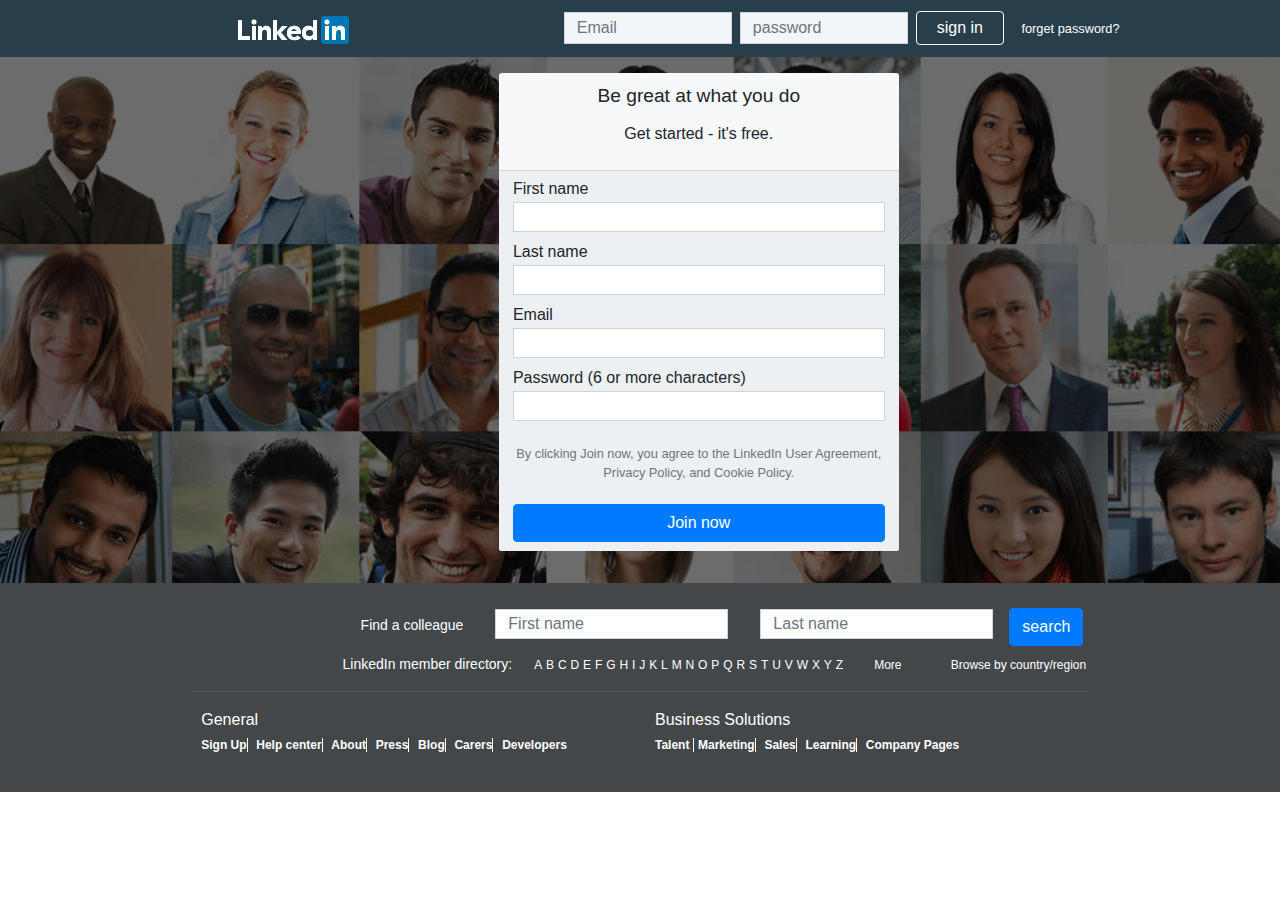
<file: index.html>
<!doctype html>
<html lang="en">
  <head>
    <!-- Required meta tags -->
    <meta charset="utf-8">
    <meta name="viewport" content="width=device-width, initial-scale=1, shrink-to-fit=no">

    <!-- Bootstrap CSS -->
    <link rel="stylesheet" href="https://stackpath.bootstrapcdn.com/bootstrap/4.3.1/css/bootstrap.min.css" integrity="sha384-ggOyR0iXCbMQv3Xipma34MD+dH/1fQ784/j6cY/iJTQUOhcWr7x9JvoRxT2MZw1T" crossorigin="anonymous">
    <link rel="stylesheet" href="bootstrap/css/bootstrap.css">
    <link rel="stylesheet" href="bootstrap/css/bootstrap.min.css">
    <link rel="stylesheet" href="bootstrap/css/bootstrap-grid.css">
    <link rel="stylesheet" href="bootstrap/css/bootstrap-grid.css">
    <link rel="stylesheet" href="bootstrap/css/bootstrap-grid.min.css">
    <link rel="stylesheet" href="bootstrap/css/bootstrap-reboot.css">
    <link rel="stylesheet" href="bootstrap/css/bootstrap-reboot.min.css">
    <link rel="stylesheet" href="https://use.fontawesome.com/releases/v5.8.1/css/all.css" integrity="sha384-50oBUHEmvpQ+1lW4y57PTFmhCaXp0ML5d60M1M7uH2+nqUivzIebhndOJK28anvf" crossorigin="anonymous">
    <link rel="stylesheet" href="css/style.css">
    <script src="js/jquery.min.js"></script>
    <link rel="shortcut icon" href="images/fav.jpg" type="image/png">
    <title>LinkedIn:LogIn or sign</title>
  </head>
  <body>
      <div class="container-fluid">

        <div class="row">
            <div class="col-lg-12 col-md-12 col-sm-12 col-xs-12">
                <nav class="navbar navbar-expand-lg navbar-light bg-light">
                  
                        <a class="navbar-brand" href="#"><img src="images/logo.png" alt=""></a>
                        <button class="navbar-toggler" type="button" data-toggle="collapse" data-target="#navbarSupportedContent" aria-controls="navbarSupportedContent" aria-expanded="false" aria-label="Toggle navigation">
                          <span class="navbar-toggler-icon"></span>
                        </button>
                      
                        <div class="collapse navbar-collapse" id="navbarSupportedContent">
                        
                          <form action="welcome.html" method="GET" class="form-inline my-2 my-lg-0">
                            
                            <input class="form-control mr-sm-2 email "  name="userName" type="email" placeholder="Email" aria-label="Search" required>
                           
                            <input class="form-control mr-sm-2 password" type="password" name="password" placeholder="password" aria-label="Search" required>
                            <input  class="btn hover" type="submit" value="sign in">
                            <a href="#">forget password?</a>
                          </form>
                        </div>
                      </nav>
                    </div>

              <div class="col-lg-12 content">
                  <div class="col-lg-12 d-flex justify-content-center signIn">
                    <div class="col-lg-3 col-md-6 col-sm-8 col-xs-12 ">
                        <div class="headerForm">
                                <p class="great">Be great at what you do</p> 
                                <p class="get">Get started - it's free.</p>
                          </div>
                      <div class="formContent">
                  
                    <form action="welcome.html" method="GET" class="signForm">
                        
                      <div class="form-group">
                        <label for="FirstName">First name</label>
                        <input name="userName"  type="text" class="form-control" id="FirstName"  placeholder="" required>
                      </div>
                      <div class="form-group">
                          <label for="LastName">Last name</label>
                          <input type="text" class="form-control" id="LastName" placeholder="" required>
                        </div>
                        <div class="form-group">
                            <label for="exampleInputEmail1">Email</label>
                            <input type="email" class="form-control" id="exampleInputEmail1" aria-describedby="emailHelp" placeholder="" required>
                          </div>
                      <div class="form-group">
                        <label  for="exampleInputPassword1">Password (6 or more characters)</label>
                        <input id="passwordHelp" name="password"  type="password" class="form-control" id="exampleInputPassword1" placeholder="" required>
                      </div>
                      
                      <small  class="form-text text-muted" style="text-align:center; margin-bottom: 6%; margin-top: 6%;">
                        By clicking Join now, you agree to the LinkedIn User Agreement, Privacy Policy, and Cookie Policy.</small>
                    
                      <input id="signIn" type="submit"  class="btn btn-primary" value="Join now">
                    </form>
                  </div>
                  </div>
                  </div>
              </div>

              <!-- footer -->
              <div class="col-lg-12 col-md-12 col-sm-12 col-xs-12 footer">
                
                <div class="col-lg-12 d-flex justify-content-center ">   
                  <div class="col-lg-8 col-md-12 col-sm-12 col-xs-12 formFooter ">          
                     <form class="form-inline">
                        <div class="form-group mx-sm-3 mb-2">
                    
                            <label for="" calss="find">Find a colleague</label>
                          </div>
                  
                  <div class="form-group mx-sm-3 mb-2">
                    
                    <input type="text" class="form-control" id="firstName" placeholder="First name">
                  </div>
                  <div class="form-group mx-sm-3 mb-2">
                  
                    <input type="text" class="form-control" id="lastName" placeholder="Last name">
                  </div>
                  <button type="submit" id="bbtn" class="btn btn-primary mb-2">search</button>
                </form>
              </div>
              </div>

              <div class="col-lg-12 d-flex justify-content-center">
              <div class="col-lg-9 links">
                 <span class="linked">LinkedIn member directory:</span> 
                  <a href="#">A</a>
                  <a href="#">B</a>
                  <a href="#">C</a>
                  <a href="#">D</a>
                  <a href="#">E</a>
                  <a href="#">F</a>
                  <a href="#">G</a>
                  <a href="#">H</a>
                  <a href="#">I</a>
                  <a href="#">J</a>
                  <a href="#">K</a>
                  <a href="#">L</a>
                  <a href="#">M</a>
                  <a href="#">N</a>
                  <a href="#">O</a>
                  <a href="#">P</a>
                  <a href="#">Q</a>
                  <a href="#">R</a>
                  <a href="#">S</a>
                  <a href="#">T</a>
                  <a href="#">U</a>
                  <a href="#">V</a>
                  <a href="#">W</a>
                  <a href="#">X</a>
                  <a href="#">Y</a>
                  <a href="#">Z</a>
                  <a class="more" href="#">More</a>
                  <a class="Brows" href="">Browse by country/region</a>
                  <br>
                  
                  
                </div>
              </div>
              <hr style="text-align:center; width:70%; background-color:#606365;">
              <div class="col-lg-12 d-flex justify-content-center">
                
                <div class="col-lg-9 lastFooter d-flex" >
                  
                <div class="col-lg-6 ">
                  <span>General</span>
                  <br>
                  <a class="general" href="">Sign Up</a>
                  <a class="general" href="">Help center</a>
                  <a class="general" href="">About</a>
                  <a class="general" href="">Press</a>
                  <a class="general" href="">Blog</a>
                  <a class="general" href="">Carers</a>
                  <a class="general" href="">Developers</a>
                 
                </div>

                <div class="col-lg-6">
                  <span>Business Solutions</span>
                  <br>
                  <a class="general" href="">Talent </a>
                  <a class="general" href="">Marketing</a>
                  <a class="general" href="">Sales</a>
                  <a class="general" href="">Learning</a>
                  <a class="general" href="">Company Pages</a>
                </div>
              </div>
              </div>
              </div>
              
        </div>

      </div>
      

    <!-- Optional JavaScript -->
    <!-- jQuery first, then Popper.js, then Bootstrap JS -->
    <script src="https://code.jquery.com/jquery-3.3.1.slim.min.js" integrity="sha384-q8i/X+965DzO0rT7abK41JStQIAqVgRVzpbzo5smXKp4YfRvH+8abtTE1Pi6jizo" crossorigin="anonymous"></script>
    <script src="https://cdnjs.cloudflare.com/ajax/libs/popper.js/1.14.7/umd/popper.min.js" integrity="sha384-UO2eT0CpHqdSJQ6hJty5KVphtPhzWj9WO1clHTMGa3JDZwrnQq4sF86dIHNDz0W1" crossorigin="anonymous"></script>
    <script src="https://stackpath.bootstrapcdn.com/bootstrap/4.3.1/js/bootstrap.min.js" integrity="sha384-JjSmVgyd0p3pXB1rRibZUAYoIIy6OrQ6VrjIEaFf/nJGzIxFDsf4x0xIM+B07jRM" crossorigin="anonymous"></script>
      <script src="bootstrap/js/bootstrap.bundle.js"></script>
      <script src="bootstrap/js/bootstrap.bundle.min.js"></script>
      <script src="bootstrap/js/bootstrap.js"></script>
      <script src="bootstrap/js/bootstrap.min.js"></script>
     
      <script src="js/main2.js"></script>
</body>
</html>
</file>
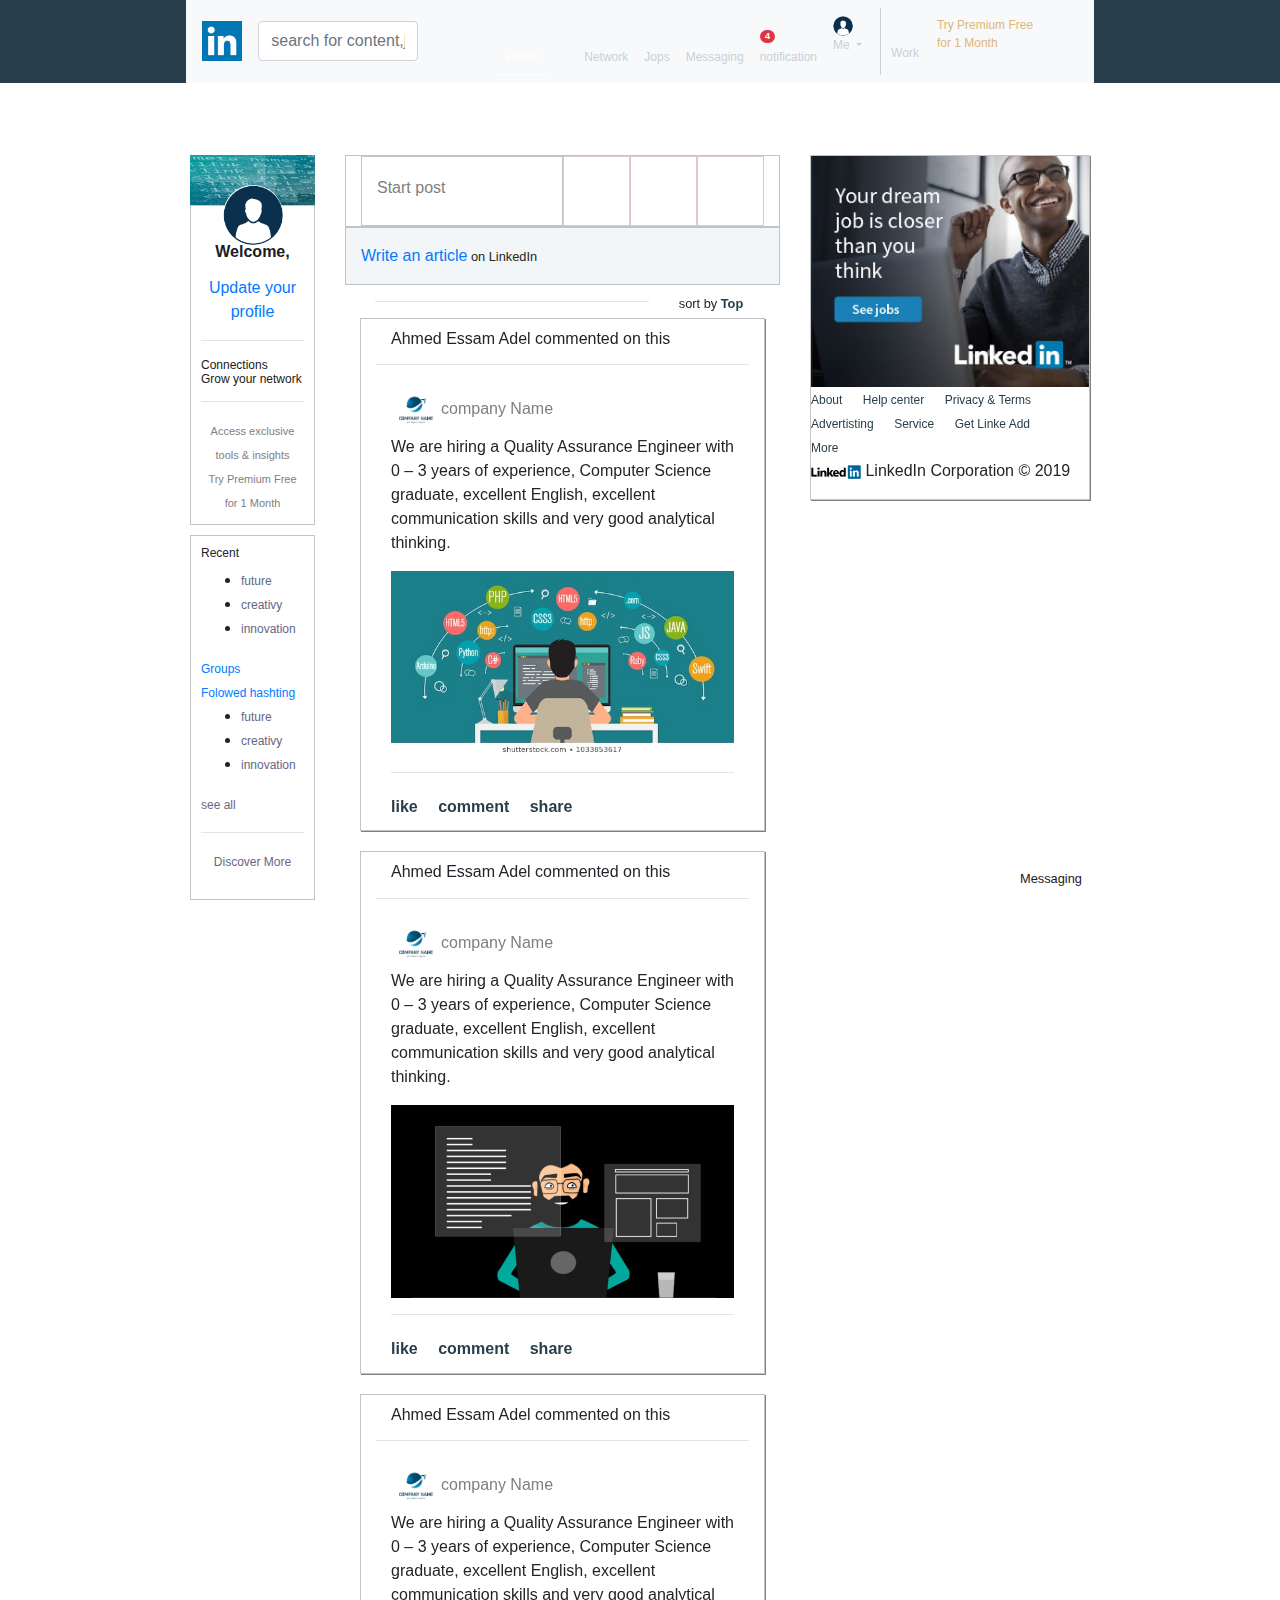
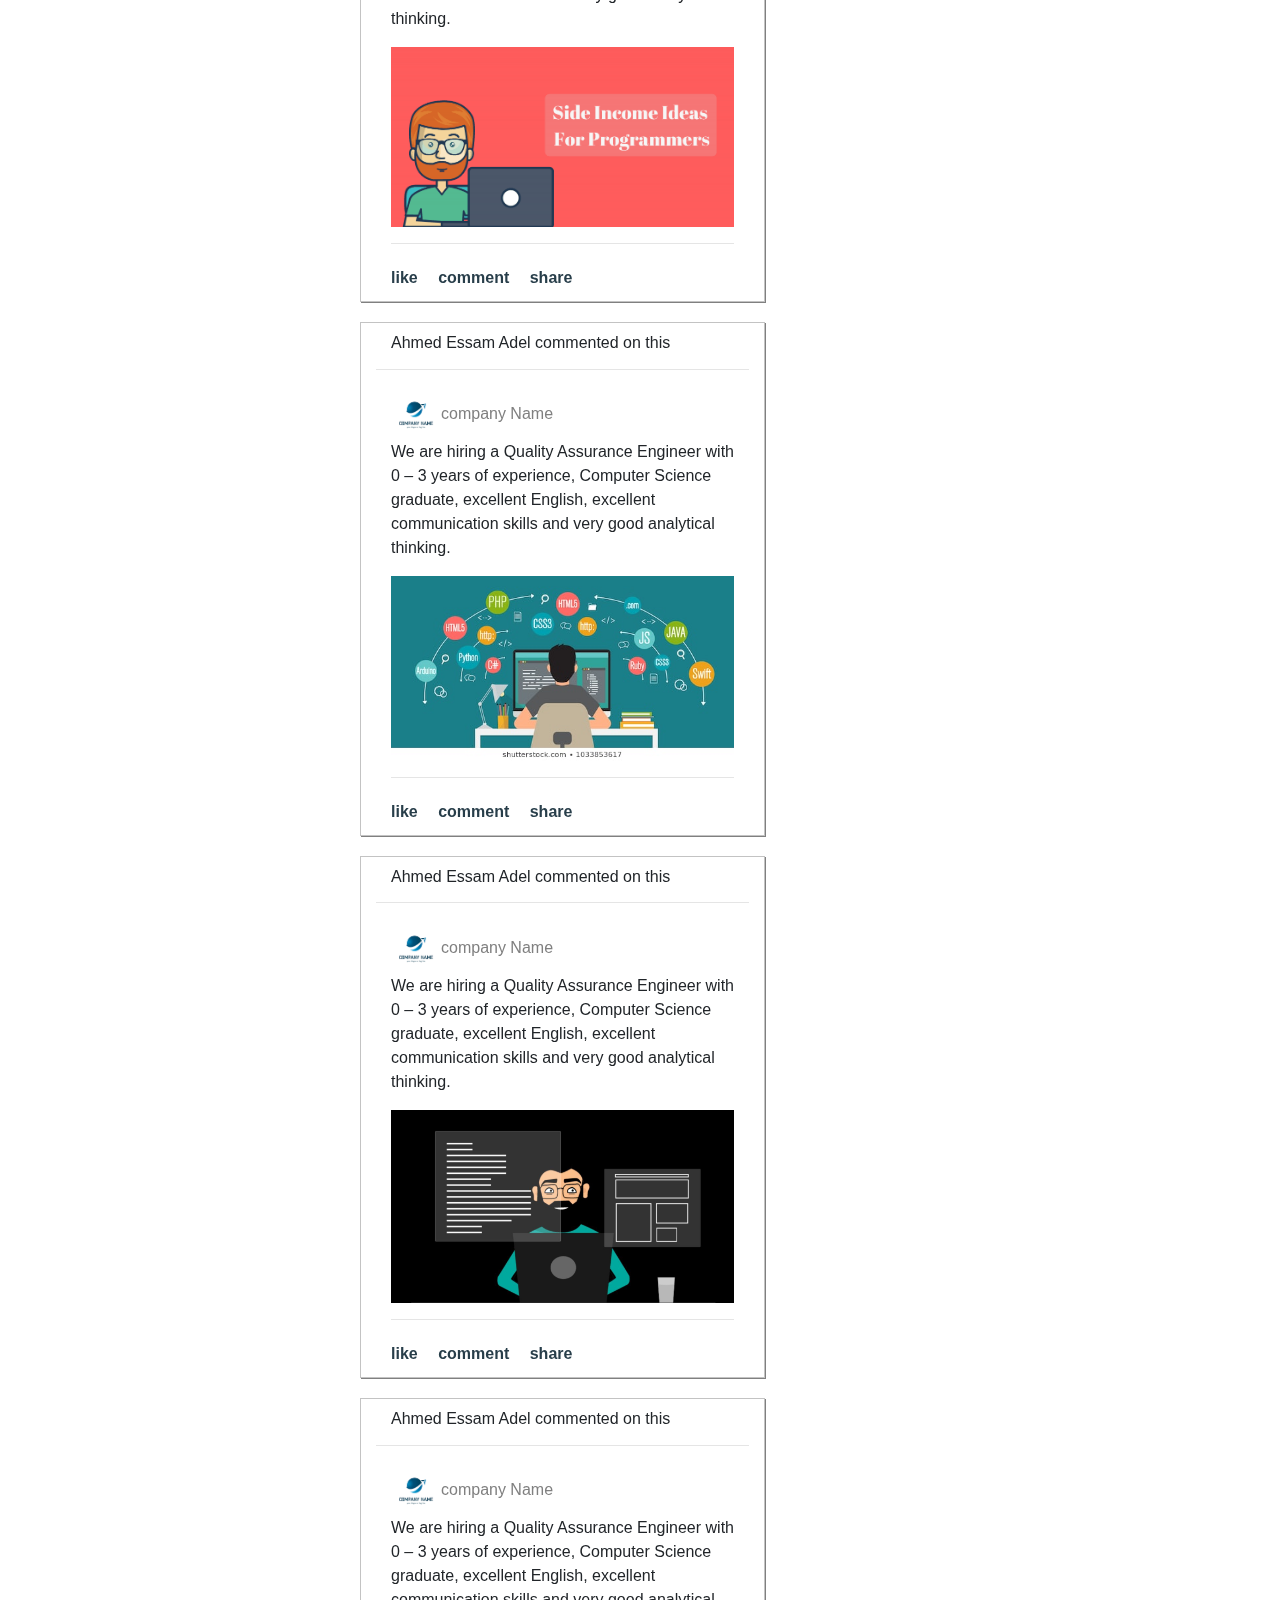
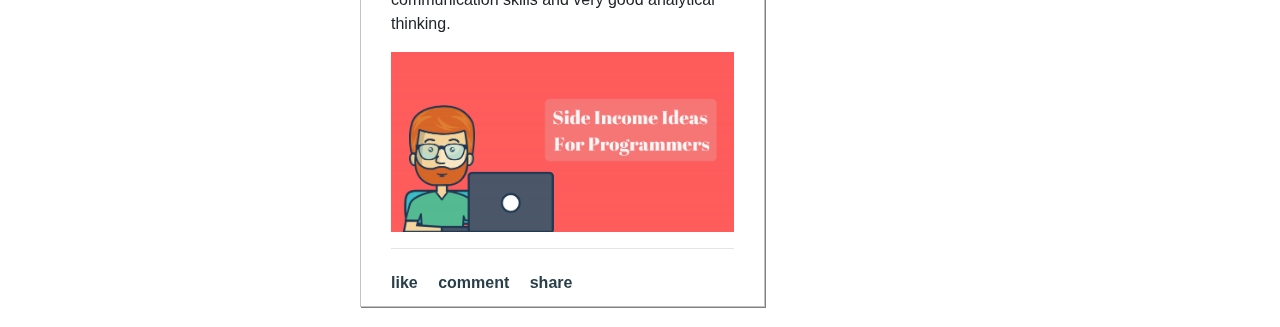
<file: main.html>
<!DOCTYPE html>
<html lang="en">
<head>
  <title>(18)LinkedIn</title>
  <meta charset="utf-8">
  <meta name="viewport" content="width=device-width, initial-scale=1">
  <link href="//maxcdn.bootstrapcdn.com/bootstrap/4.0.0/css/bootstrap.min.css" rel="stylesheet" id="bootstrap-css">

<script src="//maxcdn.bootstrapcdn.com/bootstrap/4.0.0/js/bootstrap.min.js"></script>
<script src="//cdnjs.cloudflare.com/ajax/libs/jquery/3.2.1/jquery.min.js"></script>
<!------ Include the above in your HEAD tag ---------->

  <link rel="stylesheet" href="https://maxcdn.bootstrapcdn.com/bootstrap/4.3.1/css/bootstrap.min.css">
  <link rel="stylesheet" href="css/main.css">
<link rel="stylesheet" href="css/sideBar.css">
  <link rel="stylesheet" href="https://use.fontawesome.com/releases/v5.8.1/css/all.css" integrity="sha384-50oBUHEmvpQ+1lW4y57PTFmhCaXp0ML5d60M1M7uH2+nqUivzIebhndOJK28anvf" crossorigin="anonymous">
  <link href="//maxcdn.bootstrapcdn.com/bootstrap/4.0.0/css/bootstrap.min.css" rel="stylesheet" id="bootstrap-css">
  <script src="//maxcdn.bootstrapcdn.com/bootstrap/4.0.0/js/bootstrap.min.js"></script>
  <script src="//cdnjs.cloudflare.com/ajax/libs/jquery/3.2.1/jquery.min.js"></script>
  <!------ Include the above in your HEAD tag ---------->
  

  <script src="https://ajax.googleapis.com/ajax/libs/jquery/3.3.1/jquery.min.js"></script>
  <script src="https://cdnjs.cloudflare.com/ajax/libs/popper.js/1.14.7/umd/popper.min.js"></script>
  <script src="https://maxcdn.bootstrapcdn.com/bootstrap/4.3.1/js/bootstrap.min.js"></script>
  <link rel="shortcut icon" href="images/fav.jpg" type="image/png">
</head>
<body>
<!-- start------ -->
<div class="container-fluid">
    <div class="row">
        <div class="col-lg-12 stic">
                     <!-- navigation -->
                     <div class="col-lg-12 d-flex justify-content-center containerNav" >
                        <p></p>
                        <div class="col-lg-9">
            <nav  class="navbar navbar-expand-lg navbar-light bg-light">
                
                    <form class="form-inline my-2 my-lg-0">
                        <img class="logo" src="images/LinkedIn.jpg" class="img-fluid" width="40" height="40" alt="">
                   
                               
                                <input type="text" class="form-control " aria-label="Small" aria-describedby="inputGroup-sizing-sm"
                                placeholder="search for content,jopsand profile">
                                
                        
                           
                          </form>
                   
                    <button class="navbar-toggler" type="button" data-toggle="collapse" data-target="#navbarSupportedContent" aria-controls="navbarSupportedContent" aria-expanded="false" aria-label="Toggle navigation">
                      <span class="navbar-toggler-icon"></span>
                    </button>
                  
                    <div class="collapse navbar-collapse" id="navbarSupportedContent">
                      <ul class="navbar-nav mr-auto">
                        <li class="nav-item active" >
                          <a class="nav-link" href="main.html"><i class="fas fa-home"></i>
                            <br>
                            Home
                            <span class="sr-only">(current)</span></a>
                        </li>
                        <li class="nav-item">
                          <a class="nav-link" href="#"> 
                              
                               <span> <i class="fas fa-user-friends"></i></span>
                             <br>
                                Network</a>
                        </li>

                        <li class="nav-item">
                                <a class="nav-link" href="#"> 
                                    
                                        <i class="fas fa-shopping-bag"></i>
                                    <br>
                                   
                                      Jops</a>
                              </li>
                              
                        <li class="nav-item">
                                <a class="nav-link" href="#"> 
                                    
                              <i class="fas fa-comments"></i>

                                   <br>
                                      Messaging</a>
                              </li>
                        
                              
                              <li class="nav-item">
                                    <a class="nav-link" href="#"> 
                                      <span class="badge badge-pill badge-danger">4</span>
                                            <i class="fas fa-bell"></i>
                                        <br>
                                       
                                          notification</a>
                                  </li>

                        <li class="nav-item dropdown me "  style=" padding-right: 10px;">
                          <a class="nav-link dropdown-toggle" href="#" id="navbarDropdown" role="button" data-toggle="dropdown" aria-haspopup="true" aria-expanded="false">
                          <img src="images/profile.png" width="20" height="20"  alt="" class="rounded-circle img-fluid">
                          <br>
                            Me
                          </a>
                          <div class="dropdown-menu me" aria-labelledby="navbarDropdown">
                            <a class="dropdown-item" href="#">
                              <img src="images/profile.png" width="50" height="50"  alt="" class="rounded-circle img-thumbnail img-fluid">
                            <span class="name nname"></span> 
                              </a>
                              
                              <!--  -->
                            <a class="dropdown-item cent" href="Profile.html">View Profile</a>
                              <!-- account -->
                            <div class="dropdown-divider"></div>
                            <div class="account">
                              <h6>Account</h6>
                             </div>

                            <div class="dropdown-divider"></div>
                            
                            <div class="meItem">
                              <a class="dropdown-item meItemIt" href="#">Seting & Privacy</a>
                             </div>

                             <div class="meItem">
                              <a class="dropdown-item meItemIt" href="#">Language</a>
                              <div class="dropdown-divider"></div>
                              <!--  -->
                              <div class="account">
                                <h6>NeeD HELP?</h6>
                               </div>
  
                              <div class="dropdown-divider"></div>
                              
                              <div class="meItem">
                                <a class="dropdown-item meItemIt" href="#">Open Qick Help</a>
                               </div>
                               <div class="dropdown-divider"></div>
                              <!--  -->
                                 <!-- account -->
                            <div class="dropdown-divider"></div>
                            <div class="account">
                              <h6>MANAGE</h6>
                             </div>

                            <div class="dropdown-divider"></div>
                            
                            <div class="meItem">
                              <a class="dropdown-item meItemIt" href="#">Post & Privacy</a>
                             </div>

                             <div class="meItem">
                              <a class="dropdown-item meItemIt" href="#">Jop Posting</a>
                             
                      
                             </div>
                             <div class="dropdown-divider"></div>
                             
                             <div class="meItem">
                              <a class="dropdown-item meItemIt" href="#">Sign out</a>
                              </div>
                          </div>
                        </li>

                        <li class="nav-item dropdown " style="padding-left:10px;" >
                                <a href="#" class="" data-toggle="modal" data-target="#exampleModal4">
                                      
                                  <i class="fas fa-network-wired"></i>

                                        <br>
                                    Work
                                </a>
                              
                              </li>

                              <li class="nav-item"  style="margin-left:10px;">
                                    <a class="nav-link try" href="#" style="color:#DCB779 !important;"> 
                                       
                                       
                                        Try Premium Free <br>for 1 Month</a>
                                  </li>

                      </ul>
                    
                    </div>
                  </nav>
                </div> 
            </div>

       
           
          
         
        </div>
    </div>
    <!-- ----------------------------------------------------------- -->
    <div class="row">
      <div class="col-lg-12 d-flex justify-content-center content">
         
        <div class="col-lg-9 d-flex">
         
                  <!-- ------------------------content-------------------------- -->
                  <div class="col-lg-2 col-md-2 col-sm-2 sideLeft">
                    <div class="img"></div>
                    <div class="welcom" style="text-align:center;">
                    <img src="images/profile.png" width="60" height="60"   alt="" class="rounded-circle img-fluid">
                    <p>  
                      Welcome, <span class="name"></span> 
                    </p>
                    <a href="#">Update your profile</a>
                    <hr>
                   <p style="text-align:left">
                    <a href="#">
                    Connections<br>
                    Grow your network
                  </a>
                    </p>

                    <hr>
                      <a href="#" class="access">

                    Access exclusive tools & insights <br>
                    Try Premium Free for 1 Month
                      </a>
                  </div>
<!-- --------------------------- -->
                  <div class="menu">
                    <h6>Recent</h6>
                      <ul>
                         <li><a href=""> future</a></li>
                        <li><a href=""> creativy</a></li>
                        <li><a href=""> innovation</a></li>
                      </ul>

                      <a href="">Groups</a>
                      <br>
                      <a href="">Folowed hashting</a>
                      <ul>
                        <li><a href=""> future</a></li>
                         <li><a href=""> creativy</a></li>
                         <li><a href=""> innovation</a></li>
                       </ul>
                      <a class="see" href="#">see all</a>
                      <hr>
                      <p style="text-align:center">
                        <a class="des" href="#">Discover More</a>
                      </p>
                  </div>
                 </div>
                 <!-- middle -->

                  <div class="col-lg-6 col-md-6 col-sm-6 col-xs-8 middle  ">
                   
                      <div class="col-lg-12 firstD d-flex">
                          <div class=" col-lg-6 start">
                              <a href=""><i class="far fa-edit"></i>
                                Start post</a>
                          </div>
                          <div class="col-lg-2 cam">
                              <i class="fas fa-camera-retro" style="color:gray;"></i>

                            </div>
                          <div class="col-lg-2 vid">
                              <i class="fas fa-video" style="color:gray;"></i>

                            </div>
                            <div class="col-lg-2 arti">
                                <i class="far fa-file-alt"style="color:gray;"></i>
                              </div>
                            
                      </div>
                      <div class="col-lg-12 secondD">
                          <a href="#">Write an article</a><span> on LinkedIn</span>
                        </div>

                        <div class="col-lg-12 d-flex justify-content-right">
                          <div class="col-lg-9">
                            <hr>
                          </div>

                          <div class="col-lg-3">
                              <span>sort by <a href="#">Top<i class="fas fa-sort-down"></i>
                              </a></span> 
                          </div>
                        </div>

                        <!--post  -->
                        <div class="col-lg-12" id="posts">
                          <!-- <div class='col-lg-12 post'>
                              <div class='col-lg-12 head'>   
                                <h6>Ahmed Essam Adel commented on this</h6>
                                <div class='col-lg-12 content'>
                                    <img src="images/company.png" width='50'   height='auto' class='img-fluid' alt=''>
                                    <span>company Name</span>
                                    <p>
                                        We are hiring a Quality Assurance Engineer with 0 – 3 years of experience,
                                         Computer Science graduate, excellent English, excellent communication skills and very good analytical thinking.
                                    </p>
                                    <img src="images/post.jpg" class='img-fluid' alt=''><hr>
                                    <span><a href='#'><i class='fas fa-thumbs-up'></i>like</a></span>
                                      <span><a href='#'> <i class='fas fa-comment-alt'></i>  comment</a></span>
                                       <span><a href='#'><i class='fas fa-share'></i>share</a></span>
                                </div>
                              </div>
                          </div> -->
                        <!-- ---------------------- -->
                        <!-- <div class='col-lg-12 post'>
                            <div class='col-lg-12 head'>   
                              <h6>Ahmed Essam Adel commented on this</h6>
                              <div class='col-lg-12 content'>
                                  <img src="images/company.png" width='50'   height='auto' class='img-fluid' alt=''>
                                  <span>company Name</span>
                                  <p>
                                      We are hiring a Quality Assurance Engineer with 0 – 3 years of experience,
                                       Computer Science graduate, excellent English, excellent communication skills and very good analytical thinking.
                                  </p>
                                  <img src="images/post2.jpg" class='img-fluid' alt=''><hr>
                                  <span><a href='#'><i class='fas fa-thumbs-up'></i>like</a></span>
                                    <span><a href='#'> <i class='fas fa-comment-alt'></i>  comment</a></span>
                                     <span><a href='#'><i class='fas fa-share'></i>share</a></span>
                              </div>
                            </div>
                        </div> -->
                              <!-- ---------------------- -->
                              <!-- <div class='col-lg-12 post'>
                                  <div class='col-lg-12 head'>   
                                    <h6>Ahmed Essam Adel commented on this</h6>
                                    <div class='col-lg-12 content'>
                                        <img src="images/company.png" width='50'   height='auto' class='img-fluid' alt=''>
                                        <span>company Name</span>
                                        <p>
                                            We are hiring a Quality Assurance Engineer with 0 – 3 years of experience,
                                             Computer Science graduate, excellent English, excellent communication skills and very good analytical thinking.
                                        </p>
                                        <img src="images/post3.jpg" class='img-fluid' alt=''><hr>
                                        <span><a href='#'><i class='fas fa-thumbs-up'></i>like</a></span>
                                          <span><a href='#'> <i class='fas fa-comment-alt'></i>  comment</a></span>
                                           <span><a href='#'><i class='fas fa-share'></i>share</a></span>
                                    </div>
                                  </div>
                              </div>
                              <div class='col-lg-12 post'>
                                  <div class='col-lg-12 head'>   
                                    <h6>Ahmed Essam Adel commented on this</h6>
                                    <div class='col-lg-12 content'>
                                        <img src="images/company.png" width='50'   height='auto' class='img-fluid' alt=''>
                                        <span>company Name</span>
                                        <p>
                                            We are hiring a Quality Assurance Engineer with 0 – 3 years of experience,
                                             Computer Science graduate, excellent English, excellent communication skills and very good analytical thinking.
                                        </p>
                                        <img src="images/post.jpg" class='img-fluid' alt=''><hr>
                                        <span><a href='#'><i class='fas fa-thumbs-up'></i>like</a></span>
                                          <span><a href='#'> <i class='fas fa-comment-alt'></i>  comment</a></span>
                                           <span><a href='#'><i class='fas fa-share'></i>share</a></span>
                                    </div>
                                  </div>
                              </div>
                            ---------------------- -->
                            <!-- <div class='col-lg-12 post'>
                                <div class='col-lg-12 head'>   
                                  <h6>Ahmed Essam Adel commented on this</h6>
                                  <div class='col-lg-12 content'>
                                      <img src="images/company.png" width='50'   height='auto' class='img-fluid' alt=''>
                                      <span>company Name</span>
                                      <p>
                                          We are hiring a Quality Assurance Engineer with 0 – 3 years of experience,
                                           Computer Science graduate, excellent English, excellent communication skills and very good analytical thinking.
                                      </p>
                                      <img src="images/post2.jpg" class='img-fluid' alt=''><hr>
                                      <span><a href='#'><i class='fas fa-thumbs-up'></i>like</a></span>
                                        <span><a href='#'> <i class='fas fa-comment-alt'></i>  comment</a></span>
                                         <span><a href='#'><i class='fas fa-share'></i>share</a></span>
                                  </div>
                                </div>
                            </div> -->
                                  <!-- ---------------------- -->
                                  <!-- <div class='col-lg-12 post'>
                                      <div class='col-lg-12 head'>   
                                        <h6>Ahmed Essam Adel commented on this</h6>
                                        <div class='col-lg-12 content'>
                                            <img src="images/company.png" width='50'   height='auto' class='img-fluid' alt=''>
                                            <span>company Name</span>
                                            <p>
                                                We are hiring a Quality Assurance Engineer with 0 – 3 years of experience,
                                                 Computer Science graduate, excellent English, excellent communication skills and very good analytical thinking.
                                            </p>
                                            <img src="images/post3.jpg" class='img-fluid' alt=''><hr>
                                            <span><a href='#'><i class='fas fa-thumbs-up'></i>like</a></span>
                                              <span><a href='#'> <i class='fas fa-comment-alt'></i>  comment</a></span>
                                               <span><a href='#'><i class='fas fa-share'></i>share</a></span>
                                        </div>
                                      </div>
                                  </div> -->
           
                      </div>
                   <!--  -->
                         
                  </div>

                  <!--  -->
                  <div class="col-lg-4 col-md-4 sideRight">
                    <div class="menus">
                        <img src="images/menu.jpg" width="400" class="img-fluid" alt="">
                        <a href="">About</a>
                        <a href="">Help center</a>
                        <a href="">Privacy & Terms</a>
                        <a href="">Advertisting</a>
                        <a href="">Service</a>
                        <a href="">Get Linke Add</a>
                        <a href="">More</a>
                        <p>  <img src="images/loFoter.png" width="50" height="auto" class="img-fluid" alt=""> LinkedIn Corporation © 2019</p>
                    </div>
                    <!-- chat -->
                    <!--<button class="open-button" id="openChat">Chat</button>-->
                    <div class="chat-popup" id="myForm2">
                      
                      <div class="open-button" id="openChat"><span>Messaging</span>
                        <span class="icon1"><a href="#"> <i class="fas fa-edit"></i></a>
                          <a href="#"> <i class="fas fa-cog"></i></a>
                        </span>
                      </div>
                      <form action="/action_page.php" class="form-container">
                        <div class="innerContainer">

                          <!--  -->
                          <div class="input-group ">
                              <div class="input-group-prepend">
                                <span class="input-group-text"><i class="fas fa-search"></i>
                                </span>
                              </div>
                              <input type="text" class="form-control" placeholder="Search">
                            </div>
                          <!--  -->
                        </div>

                        <!--  -->
                        <div class="innerContainer2 d-flex">
                          <div class="imageRight">
                            <img src="images\chat1.jpg" class="img fluid rounded-circle" alt="">
                          </div>

                          <div class="contLeft">
                            <span> <span class="spTop">classic from Linked In Pr...</span>
                              <br>
                              Linked offer. thanks for...
                            </span>
                          </div>
                        </div>
                        <!--  -->
                             <!--  -->
                             <div class="innerContainer2 d-flex">
                                <div class="imageRight">
                                  <img src="images\chat1.jpg" class="img fluid rounded-circle" alt="">
                                </div>
      
                                <div class="contLeft">
                                  <span> <span class="spTop">classic from Linked In Pr...</span>
                                    <br>
                                    Linked offer. thanks for...
                                  </span>
                                </div>
                              </div>
                              <!--  -->
                                <!--  -->
                             <div class="innerContainer2 d-flex">
                                <div class="imageRight">
                                  <img src="images\chat2.jpg" class="img fluid rounded-circle" alt="">
                                </div>
      
                                <div class="contLeft">
                                  <span> <span class="spTop">classic from Linked In Pr...</span>
                                    <br>
                                    Linked offer. thanks for...
                                  </span>
                                </div>
                              </div>
                              <!--  -->
                    
                      </form>
                    </div>
                    <!-- end of chat -->
                  </div>
                  
                <!-- --------------------------end contentloFoter.png------------------ -->
        </div>
      </div>
    </div>
    <!-- ------------------------------------------------------------- -->
</div>
<!-- Modal -->

<div class="modal fade" id="exampleModal4" tabindex="-1" role="dialog" aria-labelledby="exampleModalLabel4" aria-hidden="true">
        <div class="modal-dialog modal-dialog-slideout modal-sm" role="document">
          <div class="modal-content">
            <div class="modal-header">
             
              <button type="button" class="close" data-dismiss="modal" aria-label="Close">
                <span aria-hidden="true"><i class="fas fa-times"></i>
                </span>
              </button>
            </div>
            <div class="modal-body conMod">
              <div class="visit">
                <h6>LinkedIn lists</h6>
                <hr>
                <div class="list-group">
                    <button type="button" class="list-group-item list-group-item-action">
                      post jops
                    </button>
                    <button type="button" class="list-group-item list-group-item-action">Talent Solution</button>
                    <button type="button" class="list-group-item list-group-item-action">Sales Solutions</button>
                    <button type="button" class="list-group-item list-group-item-action">Marketing solutions</button>
                    <button type="button" class="list-group-item list-group-item-action" disabled>Vestibulum at eros</button>
                    <button type="button" class="list-group-item list-group-item-action">Talent Solution</button>
                    <button type="button" class="list-group-item list-group-item-action">Sales Solutions</button>
                    <button type="button" class="list-group-item list-group-item-action">Marketing solutions</button>
                    <button type="button" class="list-group-item list-group-item-action" disabled>Vestibulum at eros</button>
                  </div>
              
              </div>
          </div>
            <div class="modal-footer">
              <button type="button" class="btn btn-secondary" data-dismiss="modal">Close</button>
              <button type="button" class="btn btn-primary">Save changes</button>
            </div>
            <!--  -->
            
            <!--  -->
          </div>
        </div>
      </div>
	
<!-- end -->
<script src="js/main.js"></script>
<script src="js/base.js"></script>
</body>
</html>
</file>
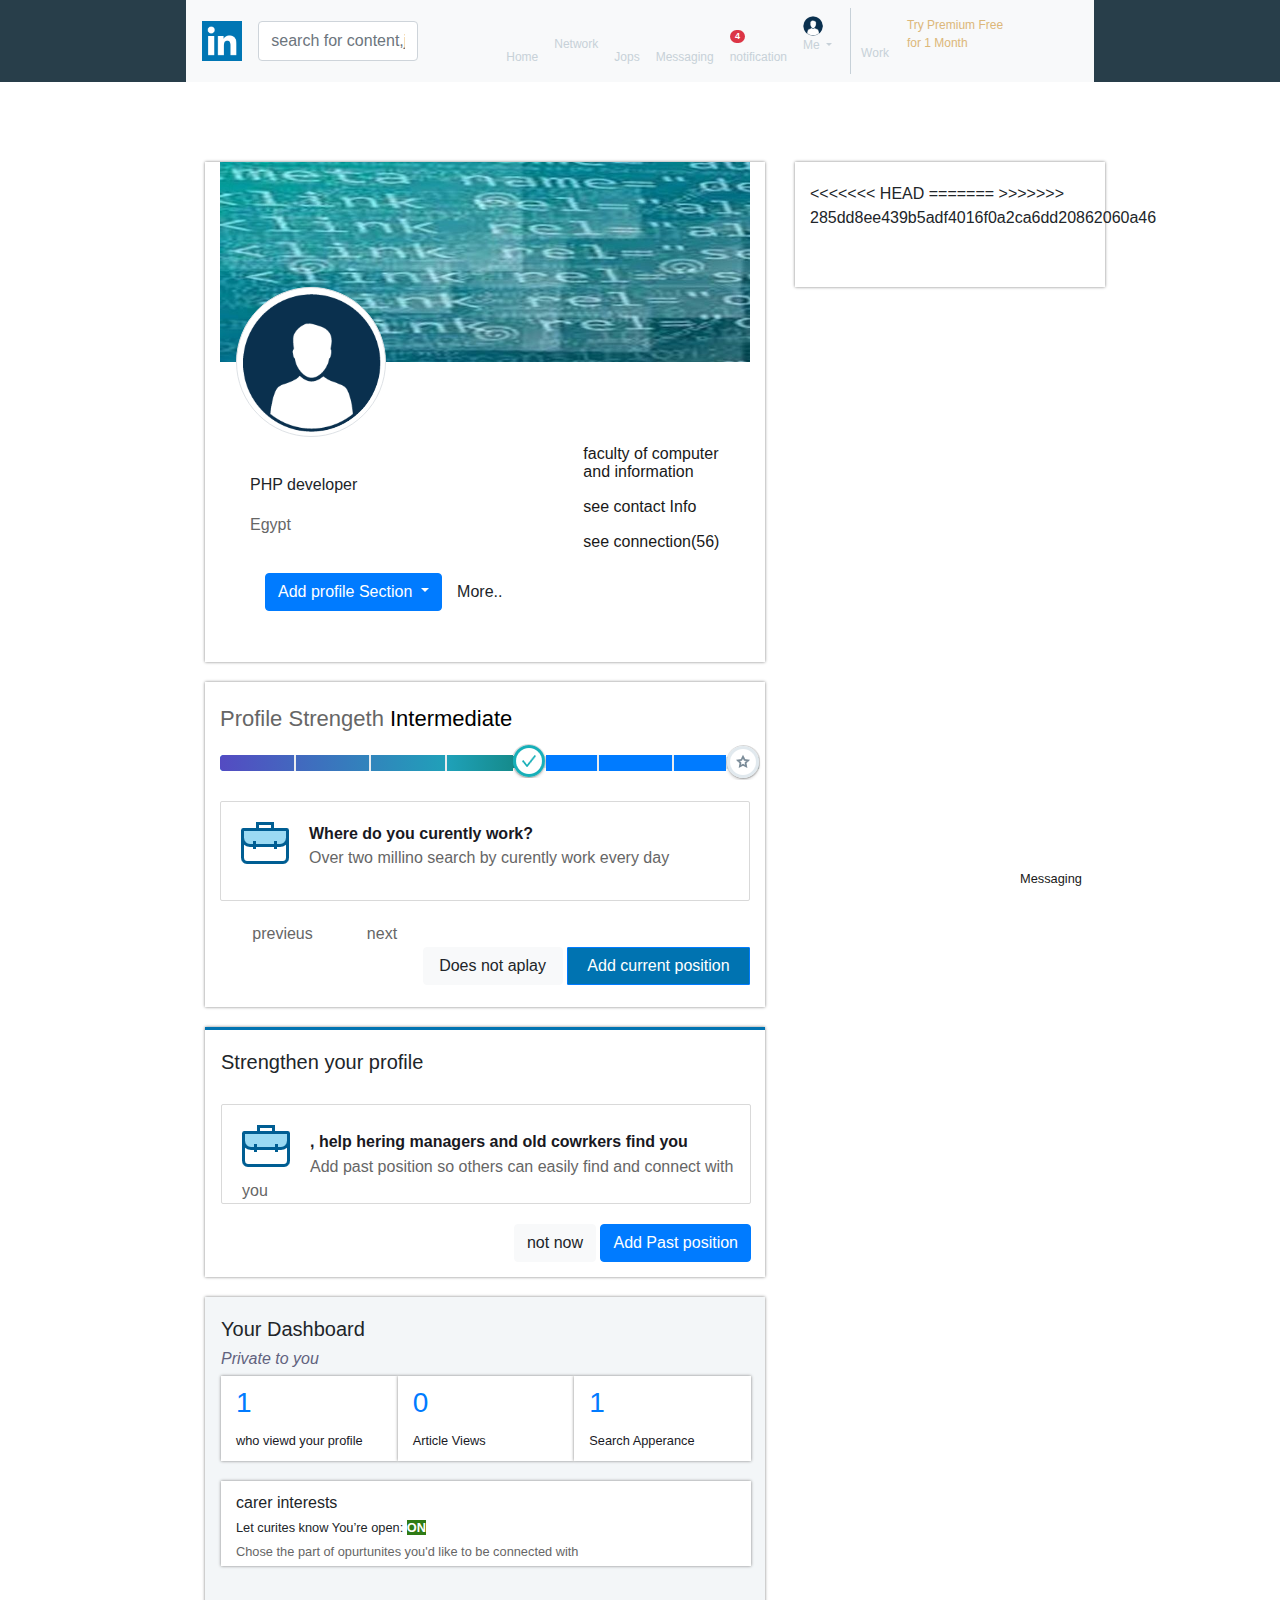
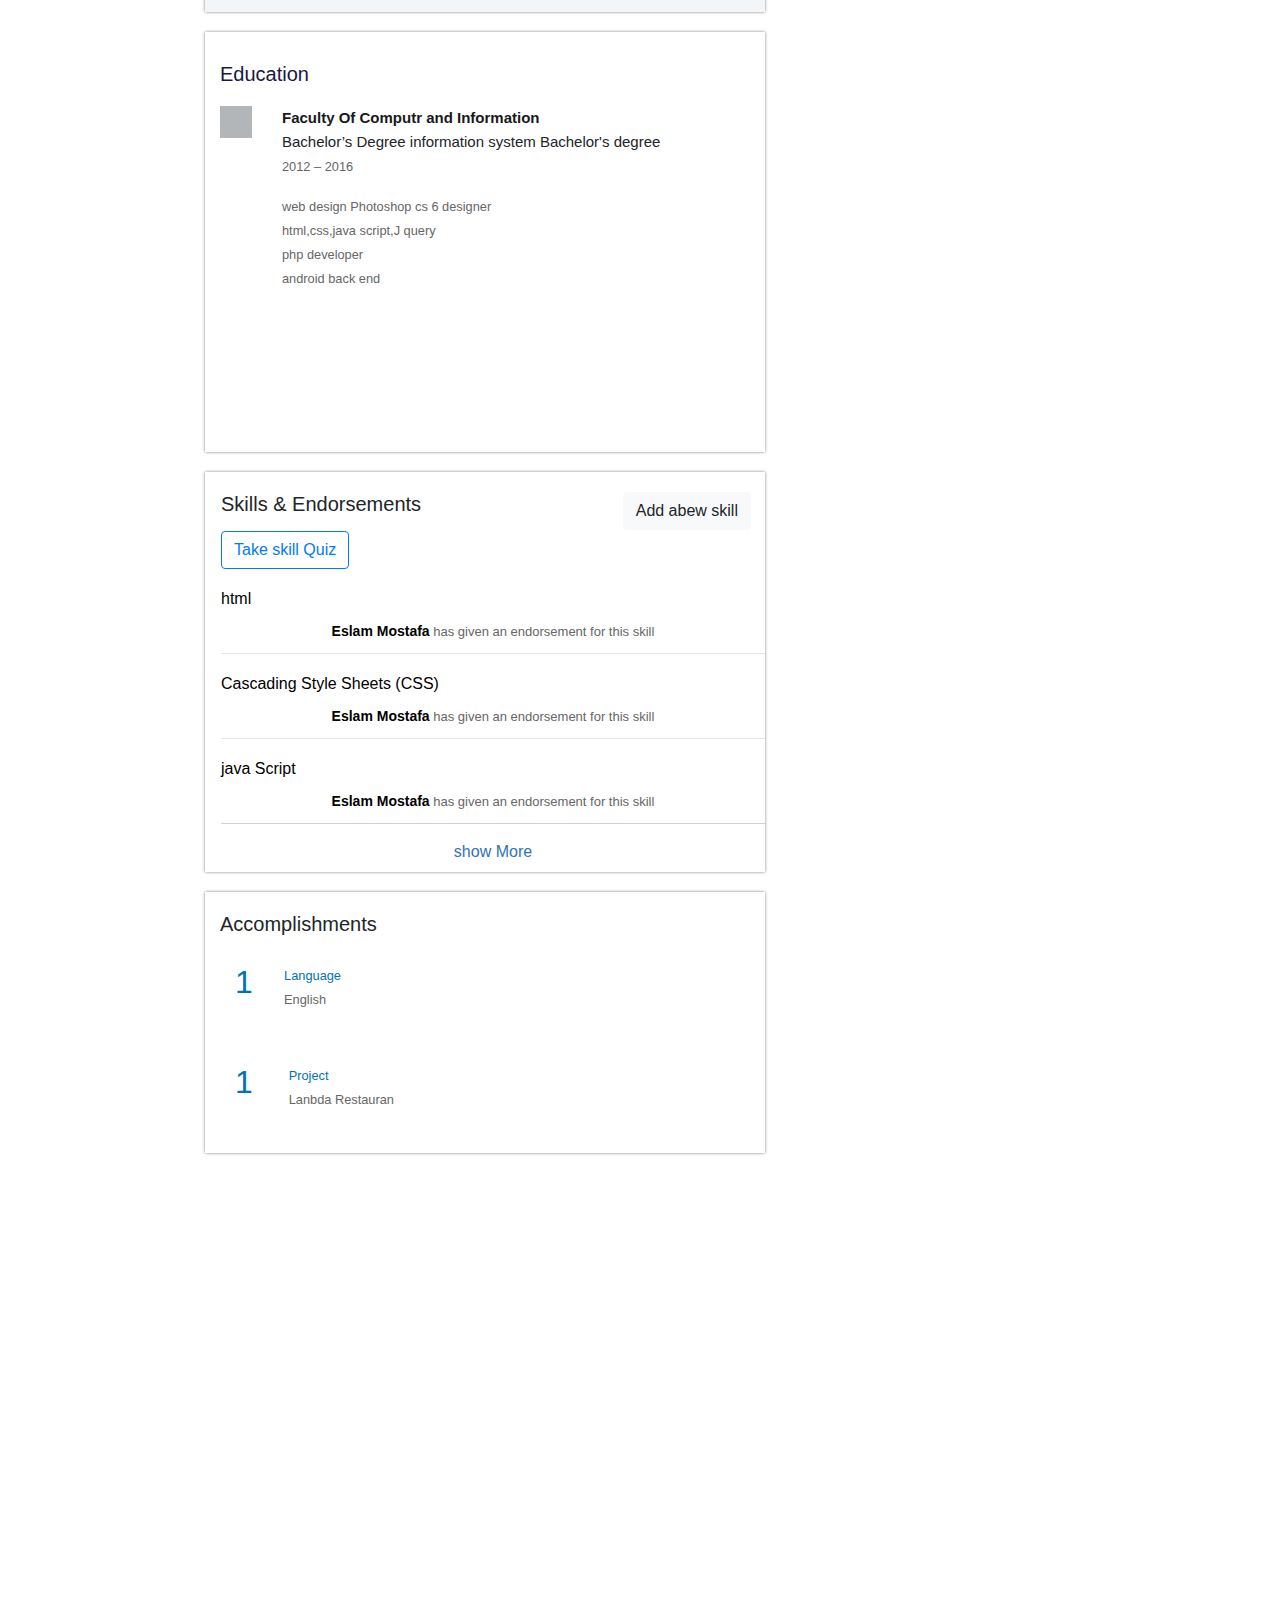
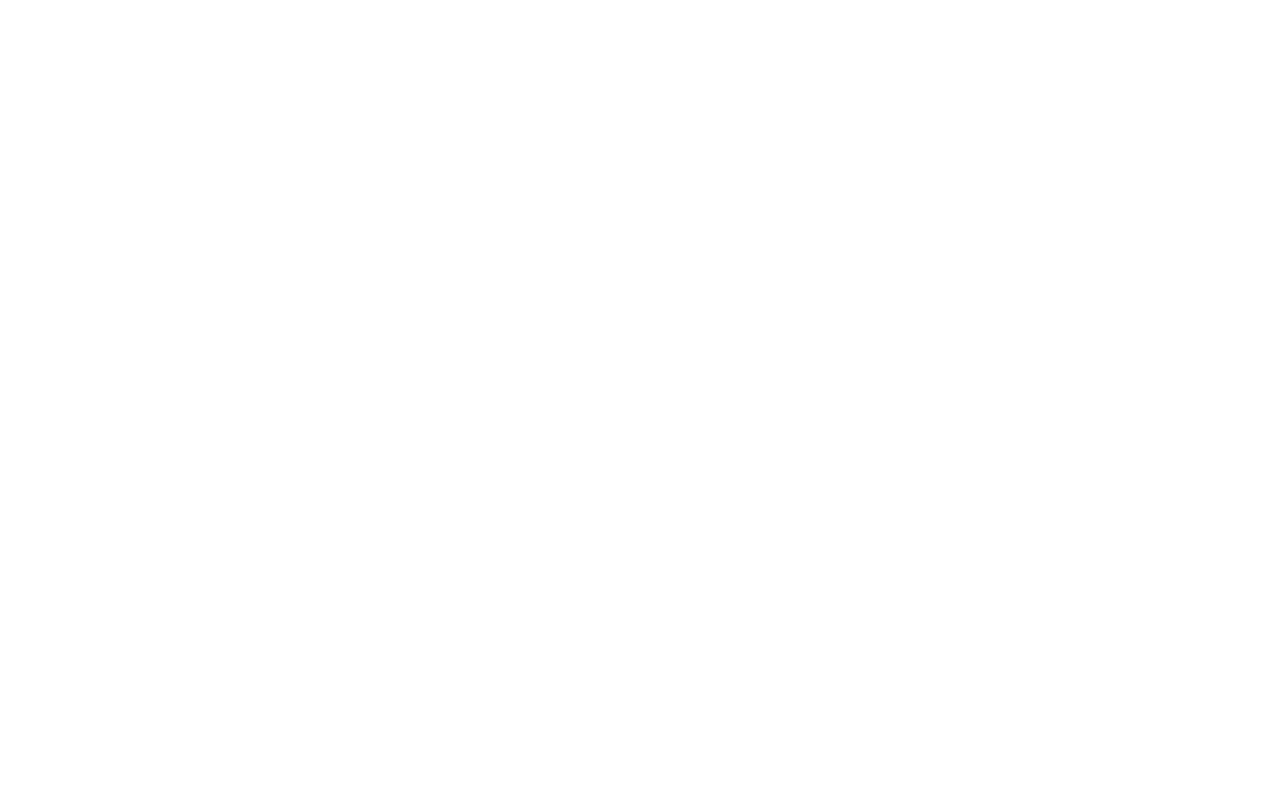
<file: Profile.html>
<!DOCTYPE html>
<html lang="en">
<head>
  <title>(18)LinkedIn</title>
  <meta charset="utf-8">
  <meta name="viewport" content="width=device-width, initial-scale=1">
  <link href="//maxcdn.bootstrapcdn.com/bootstrap/4.0.0/css/bootstrap.min.css" rel="stylesheet" id="bootstrap-css">

<script src="//maxcdn.bootstrapcdn.com/bootstrap/4.0.0/js/bootstrap.min.js"></script>
<script src="//cdnjs.cloudflare.com/ajax/libs/jquery/3.2.1/jquery.min.js"></script>
<!------ Include the above in your HEAD tag ---------->

  <link rel="stylesheet" href="https://maxcdn.bootstrapcdn.com/bootstrap/4.3.1/css/bootstrap.min.css">
  <link rel="stylesheet" href="css/main.css">
<link rel="stylesheet" href="css/sideBar.css">
  <link rel="stylesheet" href="css/profile.css">
  <link rel="stylesheet" href="https://use.fontawesome.com/releases/v5.8.1/css/all.css" integrity="sha384-50oBUHEmvpQ+1lW4y57PTFmhCaXp0ML5d60M1M7uH2+nqUivzIebhndOJK28anvf" crossorigin="anonymous">
  <link href="//maxcdn.bootstrapcdn.com/bootstrap/4.0.0/css/bootstrap.min.css" rel="stylesheet" id="bootstrap-css">
  <script src="//maxcdn.bootstrapcdn.com/bootstrap/4.0.0/js/bootstrap.min.js"></script>
  <script src="//cdnjs.cloudflare.com/ajax/libs/jquery/3.2.1/jquery.min.js"></script>
  <!------ Include the above in your HEAD tag ---------->
  

  <script src="https://ajax.googleapis.com/ajax/libs/jquery/3.3.1/jquery.min.js"></script>
  <script src="https://cdnjs.cloudflare.com/ajax/libs/popper.js/1.14.7/umd/popper.min.js"></script>
  <script src="https://maxcdn.bootstrapcdn.com/bootstrap/4.3.1/js/bootstrap.min.js"></script>
  <link rel="shortcut icon" href="images/fav.jpg" type="image/png">
</head>
<body>
<!-- start------ -->
<div class="container-fluid">
    <div class="row">
        <div class="col-lg-12 stic">
                     <!-- navigation -->
                     <div class="col-lg-12 d-flex justify-content-center  containerNav" >
                      
                        <div class="col-lg-9 col-md-12">
            <nav  class="navbar navbar-expand-lg navbar-light bg-light">
                
                    <form class="form-inline my-2 my-lg-0">
                        <img class="logo" src="images/LinkedIn.jpg" class="img-fluid" width="40" height="40" alt="">
                   
                               
                                <input type="text" class="form-control " aria-label="Small" aria-describedby="inputGroup-sizing-sm"
                                placeholder="search for content,jopsand profile">
                                
                        
                           
                          </form>
                   
                    <button class="navbar-toggler" type="button" data-toggle="collapse" data-target="#navbarSupportedContent" aria-controls="navbarSupportedContent" aria-expanded="false" aria-label="Toggle navigation">
                      <span class="navbar-toggler-icon"></span>
                    </button>
                  
                    <div class="collapse navbar-collapse" id="navbarSupportedContent">
                      <ul class="navbar-nav mr-auto">
                        <li class="nav-item " >
                          <a class="nav-link" href="main.html"><i class="fas fa-home"></i>
                            <br>
                            Home
                            <span class="sr-only">(current)</span></a>
                        </li>
                        <li class="nav-item">
                          <a class="nav-link" href="#"> 
                              
                               <span> <i class="fas fa-user-friends"></i></span>
                             <br>
                                Network</a>
                        </li>

                        <li class="nav-item">
                                <a class="nav-link" href="#"> 
                                    
                                        <i class="fas fa-shopping-bag"></i>
                                    <br>
                                   
                                      Jops</a>
                              </li>
                              
                        <li class="nav-item">
                                <a class="nav-link" href="#"> 
                                    
                              <i class="fas fa-comments"></i>

                                   <br>
                                      Messaging</a>
                              </li>
                        
                              
                              <li class="nav-item">
                                    <a class="nav-link" href="#"> 
                                      <span class="badge badge-pill badge-danger">4</span>
                                            <i class="fas fa-bell"></i>
                                        <br>
                                       
                                          notification</a>
                                  </li>

                        <li class="nav-item dropdown me "  style=" padding-right: 10px;">
                          <a class="nav-link dropdown-toggle" href="#" id="navbarDropdown" role="button" data-toggle="dropdown" aria-haspopup="true" aria-expanded="false">
                          <img src="images/profile.png" width="20" height="20"  alt="" class="rounded-circle img-fluid">
                          <br>
                            Me
                          </a>
                          <div class="dropdown-menu me" aria-labelledby="navbarDropdown">
                            <a class="dropdown-item" href="#">
                              <img src="images/profile.png" width="50" height="50"  alt="" class="rounded-circle img-thumbnail img-fluid">
                            <span class="name nname"></span> 
                              </a>
                              
                              <!--  -->
                            <a class="dropdown-item cent" href="#">View Profile</a>
                              <!-- account -->
                            <div class="dropdown-divider"></div>
                            <div class="account">
                              <h6>Account</h6>
                             </div>

                            <div class="dropdown-divider"></div>
                            
                            <div class="meItem">
                              <a class="dropdown-item meItemIt" href="#">Seting & Privacy</a>
                             </div>

                             <div class="meItem">
                              <a class="dropdown-item meItemIt" href="#">Language</a>
                              <div class="dropdown-divider"></div>
                              <!--  -->
                              <div class="account">
                                <h6>NeeD HELP?</h6>
                               </div>
  
                              <div class="dropdown-divider"></div>
                              
                              <div class="meItem">
                                <a class="dropdown-item meItemIt" href="#">Open Qick Help</a>
                               </div>
                               <div class="dropdown-divider"></div>
                              <!--  -->
                                 <!-- account -->
                            <div class="dropdown-divider"></div>
                            <div class="account">
                              <h6>MANAGE</h6>
                             </div>

                            <div class="dropdown-divider"></div>
                            
                            <div class="meItem">
                              <a class="dropdown-item meItemIt" href="#">Post & Privacy</a>
                             </div>

                             <div class="meItem">
                              <a class="dropdown-item meItemIt" href="#">Jop Posting</a>
                             
                      
                             </div>
                             <div class="dropdown-divider"></div>
                             
                             <div class="meItem">
                              <a class="dropdown-item meItemIt" href="#">Sign out</a>
                              </div>
                          </div>
                        </li>

                        <li class="nav-item dropdown " style="padding-left:10px;" >
                                <a href="#" class="" data-toggle="modal" data-target="#exampleModal4">
                                      
                                  <i class="fas fa-network-wired"></i>

                                        <br>
                                    Work
                                </a>
                              
                              </li>

                              <li class="nav-item"  style="margin-left:10px;">
                                    <a class="nav-link try" href="#" style="color:#DCB779 !important;"> 
                                       
                                       
                                        Try Premium Free <br>for 1 Month</a>
                                  </li>

                      </ul>
                    
                    </div>
                  </nav>
                </div> 
            </div>

       
           
          
         
        </div>
       
     
    
    </div>
    <div class="navBar2">

    </div>
    <!-- ----------------------------------------------------------- -->
    <div class="row content">
      <div class="col-lg-12 col-md-12 col-sm-12 col-12 d-flex justify-content-center content">
         
        <div class="col-lg-9 col-md-12 col-sm-12 col-12 d-flex">
         
              
                  <!--  -->
                  <div class="col-lg-8 col-md-12 col-sm-12 col-12 contnent">
                    <div class="col-lg-12">
                        <div class="col-lg-12 profileCover">
                            <div class="imgCover"></div>
                            <img src="images/profile.png" width="150" height="150"  alt="" class="rounded-circle img-thumbnail img-fluid myImg">
                        
                            <div class="pinTool">
                               <a href=""> <i class="fas fa-pencil-alt"></i></a>
                            </div>
                          
                            <div class="col-lg-12">
                                <div class="col-lg-8 left">
                                    <span class="name MyName"></span> 
                                    <br>
                                    <p id="type">
                                        PHP developer
                                   </p>
                                   <p id="city">
                                      Egypt 
                                   </p>
                                   <div class="col-lg-12  buttons">
                                   <!-- button group -->
                                   <div class="btn-group" role="group" aria-label="Button group with nested dropdown">
                                      <div class="btn-group" role="group">
                                        <button id="btnGroupDrop1" type="button" class="btn btn-primary dropdown-toggle" data-toggle="dropdown" aria-haspopup="true" aria-expanded="false">
                                          Add profile Section
                                        </button>
                                        <div class="dropdown-menu" aria-labelledby="btnGroupDrop1">
                                          <a class="dropdown-item" href="#">Dropdown link</a>
                                          <a class="dropdown-item" href="#">Dropdown link</a>
                                        </div>
                                      </div>
                                    </div>
                                    <button type="button" class="btn  More">More..</button>
                                  </div>
                                   <!-- end of button group -->
                                </div>
                               
                                <div class="col-lg-4 right">
                                  <i class="fas fa-graduation-cap "></i> <p id="degree" class="text-justifay f"> <a href=""> faculty of computer and information</a></p>
                                  <div class="clear"></div>
                                  <i class="fas fa-address-book"></i> <p id="degree" class="text-justifay f"> <a href="">see contact Info</a></p>
                                  <div class="clear"></div>
                                  <i class="fas fa-user-friends"></i> <p id="degree" class="text-justifay f"> <a href="">see connection(56)</a></p>
                                
                                </div>
                            </div>
                          
                          </div>
                     
                          <!-- progress bar -->
                          <div class="col-lg-12 profStrength">
                              <a href="#" class="streng">Profile Strengeth <span>Intermediate</span></a> 
                              <button id="hide"><i class="fas fa-chevron-up"></i></button>
                              <!-- brogress -->
                              <div class="containerProgress">
                              <div class="progress">
                                <div class="progress-bar firstBro" role="progressbar" style="width:15%; margin-right: 2px;">
                                 
                                </div>
                                <div class="progress-bar secondBro" role="progressbar" style="width:15% ; margin-right: 2px;">
                                  
                                </div>
                                <div class="progress-bar thirdBro " role="progressbar" style="width:15%;  margin-right: 2px;">
                                  
                                </div>
                                <div class="progress-bar fourthBro" role="progressbar" style="width:15%;  margin-right: 2px;">
                                  

                                </div>
                               
                                <div>
                                  <img  class="iconStar img-fluid" src="images/IconStar.png" alt="">
                                  <div class="popUpIcon">
                                    <div class="topPop">
                                        <img src="images/star.png" class="img-fluid" alt="">
                                        <h4>INTERMEDIAT</h4>
                                        <p> You’re 8x more likely to get noticed by hiring managers and recruiters, and 10x more likely to be contacted</p>
                                    </div>
                                 
                                    <hr>
                                    <div class="middle">
                                        <p>Additional benefits</p>
                                        <p>  More relevant feed updates</p>
                                        <hr>
                                        <p>Improved job recommendations</p>
                                        <hr>
                                        <p>Refined connection suggestions</p>
                                    </div>
                                  
                                  </div>
                                  <div class="popUpIcon2">
                                      <span>Steps completed</span>
                                    <ul>
                                      <div class="act">
                                          <li>Skills (5+)</li>
                                          <li>Education</li>
                                          <li>Location</li>
                                          <li>Photo</li>
                                      </div>
                                   
                                      <li>Position</li>
                                      <li>Industry</li>
                                      <li>Summary</li>
                                    </ul>
                                  </div>
                                </div>
                                <!--  -->
                                <div class="progress-bar gray" role="progressbar" style="width:15%;  margin-right: 2px;">
                                  

                                </div>
                                   
                                <div class="progress-bar gray" role="progressbar" style="width:15%;  margin-right: 2px;">
                                  

                                </div>
                                <!--  -->
                                <div class="progress-bar gray" role="progressbar" style="width:15%;  margin-right: 2px;">
                                  

                                </div>
                                <div> 
                                    <img class="circleStar img-fluid" src="images/cricleStar.png" alt="">
                                    <div class="popUpIcon3">
                                        <div class="topPop">
                                            <img src="images/star.png" class="img-fluid" alt="">
                                            <h5>ALL-STAR
                                                </h5>
                                            <p> 
                                                You’re in a league of your own. Your profile is 27x more likely to be found in recruiter searches.
                                                </p>
                                        </div>
                                     
                                        <hr>
                                        <div class="middle">
                                            <h5>Additional benefits</h5>
                                            <p> Up to 3x more profile traffic from Search, Feed, and My Network</p>
                                               
                                        </div>
                                
                                      </div>
                                </div>
                             
                                
                               
                               
                              </div> 
                            </div>
                            
                              <!-- end -->
                              <div class="containerStrength">
                               <div class="div1">
                                <img src="images/bag.png" class="img-fluid" alt="">
                                <p><span class="span1">Where do you curently work?<span>
                                  <br>
                                  <span class="span2">Over two millino search by curently work every day<span></span>
                                </p>

                              </div>
                              <div class="div2">
                                 <img src="images/building.png" class="img-fluid" alt="">
                                 <p><span class="span1">which industry do you work in?<span>
                                  <br>
                                  <span class="span2">over 300.000 people search by industry every week<span></span>
                                </p>
                                </div>
                                <div class="div3">
                                  <img src="images/card.png"class="img-fluid" alt="">
                                  <p><span class="span1">Add summary about your experince and interests<span>
                                    <br>
                                    <span class="span2">summary is the #1 thing that recuites look at while viewing profiles<span></span>
                                  </p>
                                  </div>
                                 
                                  <button id="previeus" ><i class="fas fa-chevron-left"></i>previeus</button>
                                  <button id="next">next <i class="fas fa-chevron-right"></i>
                                  </button>
                                
                                  <div class="gropButtons">
                                  <button type="button" class="btn btn-light does">Does not aplay</button>
                                  <button class="btn btn-primary add">Add current position</button>
                                </div>
                                </div>
 
                          </div>
                          
                         <!-- end of progress bar -->
                        <div class="StrengthYour">
                          <h5>Strengthen your profile</h5>
                          <div class="div4">
                            <img src="images/bag.png" class="img-fluid" alt="">
                            <p><span class="span1"> <span class="name nname"></span>, help hering managers and old cowrkers find you<span>
                              <br>
                              <span class="span2">Add past position so others can easily find and connect with you<span></span>
                            </p>

                          </div>
                          <div class="gropButtons2">
                            <button type="button" class="btn btn-light">not now </button>
                            <button class="btn btn-primary">Add Past position</button>
                          </div>
                        </div>
                        <!--------------------your dashboard---------------------------->
                        <div class="dashboard">
                            <h5>Your Dashboard</h5>
                            <h6>Private to you</h6>
                            <div class="col-lg-4 myDiv">
                              <h3>
                              <a href="#">1
                                <br>
                                <span>who viewd your profile</span>
                              </a>

                            </h3>
                            </div>
                            <div class="col-lg-4 myDiv">
                              <h3>
                              <a href="#">0
                                  <br>
                                  <span>Article Views</span>
                              </a>
                              
                            </h3>
                            </div>
                            <div class="col-lg-4 myDiv">
                              <h3>
                              <a href="#">1
                                  <br>
                                  <span>Search Apperance</span>
                              </a>
                            </h3>
                            </div>
                            <div class="col-lg-12 myDiv sepMyDiv">
                              <i class="fas fa-briefcase"></i>
                              <div class="divPragraph">
                                <p class="headP">carer interests
                                  <br>
                                  <span class="pragraph1">
                                    Let curites know You’re open: <a href="#"><span id="ON">ON</span></a>
                                  </span>
                                  <br>
                                  <span class="pragraph2">
                                    Chose the part of opurtunites you'd like to be connected with
                                  </span>
                                </p>
                                
                              </div>
                            </div>
                        </div>
                        <!-------------------------------education------------------------------->
                        <div class="education">
                          <h5>Education</h5>
                          <div class="myEduction">
                              <i class="fas fa-university"></i>
                              <div class="pragraphEdu">
                                  <p>
                                    
                                   <span class="span1">   Faculty Of Computr and Information</span>
                                   <br>
                                    <span class="span2"> Bachelor’s Degree information system Bachelor's degree</span>
                                    <br>
                                    <span class="span3"> 2012 – 2016 </span>
                                  </p>
                                  <p class="skilspragraph">
                                                              

                                            <span>web design Photoshop cs 6 designer</span>
                                            <br>
                                            <span>html,css,java script,J query</span>
                                            <br>
                                            <span>php developer</span>
                                            <br>
                                            <span>android back end</span>

                                  </p>
                              </div>
                          </div>
                        </div>
                        <!------------------------------end of eduction-------------------------->
                        <!---------------------------------skils---------------------------------->
                        <div class="skils">
                          <div class="skillTop">
                            <h5>Skills & Endorsements</h5>
                            <div class="groupOfButton">
                                <button type="button" class="btn btn-light">Add abew skill</button>
                                <a href="#" data-toggle="modal" data-target="#exampleModal"><i class="fas fa-pen"></i></a>
                                <!-- --------------------------------------- -->
                           <!-- Modal -->
                          <div class="modal fade" id="exampleModal" tabindex="-1" role="dialog" aria-labelledby="exampleModalLabel" aria-hidden="true">
                              <div class="modal-dialog" role="document">
                                <div class="modal-content">
                                  <div class="modal-header">
                                    <h5 class="modal-title" id="exampleModalLabel">Modal title</h5>
                                    <button type="button" class="close" data-dismiss="modal" aria-label="Close">
                                      <span aria-hidden="true">&times;</span>
                                    </button>
                                  </div>
                                  <div class="modal-body">
                                    ...
                                  </div>
                                  <div class="modal-footer">
                                    <button type="button" class="btn btn-secondary" data-dismiss="modal">Close</button>
                                    <button type="button" class="btn btn-primary">Save changes</button>
                                  </div>
                                </div>
                              </div>
                            </div>
                                <!-- ------------------------------------------ -->
                            </div>
                            <div class="clear"></div>
                            <button type="button" class="btn btn-outline-primary">Take skill Quiz</button>
                            <div class="p1">
                             <h6> html</h6>
                              <br>
                               <p> <span>Eslam Mostafa</span> has given an endorsement for this skill</p>
                          </div>
                          <hr>
                          <div class="p1">
                              <h6>Cascading Style Sheets (CSS)</h6>
                               <br>
                                <p> <span>Eslam Mostafa</span> has given an endorsement for this skill</p>
                           </div>
                           <hr>
                           <div class="p1">
                              <h6>java Script</h6>
                               <br>
                                <p> <span>Eslam Mostafa</span> has given an endorsement for this skill</p>
                           </div>
                           
                           <p style="border-top:1px solid #CFD1D3; padding-top: 10px;">
                              <a href="#" class="speBtn" >
                                show More
                                <i class="fas fa-chevron-down"></i>


                              </a>
                             
                            </p>
                          </div>
                            <div class="moreDiv">
                             <div class="topMoreDiv">
                                <h6>
                                    Industry Knowledge
                                </h6>
                                <hr>
                                <h6 class="industry">
                                    Object-Oriented Programming (OOP) 
                                </h6>
                                <br>
                                <h6>Tools & Technologies</h6>
                           <hr>
                                <div class="menuLeft">
                                    <ul>
                                        <li>j query</li>
                                        <li>Adobe Photoshop</li>
                                        <li>MySQL</li>
                                        <li> C# </li>
                                        <li> restful API </li>
                                        <li>Bootstrap</li>
                                      </ul>
                                </div>
                                <div class="menuRight">
                                    <ul>
                                        <li>AJAX</li>
                                        <li>PHP</li>
                                        <li>DataBase</li>
                                        <li> C++ </li>
                                        <li> JSON </li>
                                      </ul>
                                </div>
                                <div class="clear"></div>
                                <h6>Other Skills<i class="far fa-question-circle"></i>

                                  </h6>
                                  <hr>
                                  <div class="menuLeft">
                                      <ul>
                                          <li>j query</li>
                                          <li>Adobe Photoshop</li>
                                          <li>MySQL</li>
                                        </ul>
                                  </div>
                                  <div class="menuRight">
                                      <ul>
                                          <li>AJAX</li>
                                          <li>PHP</li>
                                          <li>DataBase</li>
                                        </ul>
                                  </div>
                              </div>
                              <p>
                              <a href="#" class="lessButton" >
                                  show less <i class="fas fa-chevron-up"></i>

                              </a>
                            </p>
                            </div>
                           
                        </div>
                        <!--------------------------------end of skils----------------------------->

                        <!-- accomplishmen--------------------------------------------------- -->
                        <div class="accomplishmen">
                            <h5>Accomplishments
                              </h5>
                            
                         <!-- -->
                         <div class="dropdown">
                            <a href="#" class="pinTool" type="button" id="dropdownMenuButton" data-toggle="dropdown" aria-haspopup="true" aria-expanded="false">
                                <i class="fas fa-plus"></i>
                            </a>
                            
                            <div class="dropdown-menu" aria-labelledby="dropdownMenuButton" style="width:210px;height:315px;">
                              <a class="dropdown-item" href="#">Action</a>
                              <a class="dropdown-item" href="#">Another action</a>
                              <a class="dropdown-item" href="#">Something else here</a>
                              <a class="dropdown-item" href="#">Action</a>
                              <a class="dropdown-item" href="#">Another action</a>
                              <a class="dropdown-item" href="#">Something else here</a>
                              <a class="dropdown-item" href="#">Something else here</a>
                            </div>
                          </div>
                          <div class="clear"></div>
                          <div class="divVisable">
                            <div class="block" style="width:20%; float: left; margin-top: 10px;">
                                <h2>1</h2>
                                <p>
                                    <span style="color: #0073B1;">Language</span>
                                    <br>
                                  <span style="color: #666666;">English</span>
                                </p>
                            </div>
                           
                              <a href="#" class="pinTool" type="button" id="down" data-toggle="dropdown" aria-haspopup="true" aria-expanded="false">
                                  <i class="fas fa-chevron-down"></i>

                              </a>
                          </div>
                          <div class="divNonVisable">
                              <div class="block" style="width:20%; float: left; margin-top: 10px;">
                                  <h2>1</h2>
                                  <p>
                                      <span style="color: #0073B1;">Language</span>
                                      <br>
                                      <br>
                                      <br>
                                    <span style="color: #666666;">English</span>
                                  </p>
                              </div>
                              <a href="#" class="pinTool" type="button" id="up" data-toggle="dropdown" aria-haspopup="true" aria-expanded="false">
                                  <i class="fas fa-chevron-up"></i>

                              </a>
                          </div>
                         <!--  -->
                         <div class="divVisable2">
                            <div class="block" style="width:30%; float: left; margin-top: 10px;">
                                <h2>1</h2>
                                <p>
                                    <span style="color: #0073B1;">Project</span>
                                    <br>
                                  <span style="color: #666666;">Lanbda Restauran</span>
                                </p>
                            </div>
                            <a href="#" class="pinTool" type="button" id="down2" data-toggle="dropdown" aria-haspopup="true" aria-expanded="false">
                                <i class="fas fa-chevron-down"></i>

                            </a>
                        </div>
                        <div class="divNonVisable2">
                            <div class="block" style="width:30%; float: left; margin-top: 10px;">
                                <h2>1</h2>
                                <p>
                                    <span style="color: #0073B1;">Project</span>
                                    <br>
                                    <br>
                                    <br>
                                  <span style="color: #666666;">Lanbda Restauran</span>
                                </p>
                            </div>
                            <a href="#" class="pinTool" type="button" id="up2" data-toggle="dropdown" aria-haspopup="true" aria-expanded="false">
                                <i class="fas fa-chevron-up"></i>

                            </a>
                        </div>
                       <!--  -->
                       
                        </div>
                        <!-- end of accomplishment----<i class="fas fa-chevron-up"></i>----------------------------------------- -->
                    </div>
                 <!-- left -->
                  
                    
                  </div>
                  <!-- col-lg-8 -->

                  <!--  -->
                  <div class="col-lg-4 rightSidBar">
<<<<<<< HEAD
                 
=======
                    
>>>>>>> 285dd8ee439b5adf4016f0a2ca6dd20862060a46
                  </div>
                   <!-- col-lg-4 -->
                  <div class="clear"></div>
                    <!-- chat -->
                    <!--<button class="open-button" id="openChat">Chat</button>-->
                    <div class="chat-popup" id="myForm2">
                      
                      <div class="open-button" id="openChat"><span>Messaging</span>
                        <span class="icon1"><a href="#"> <i class="fas fa-edit"></i></a>
                          <a href="#"> <i class="fas fa-cog"></i></a>
                        </span>
                      </div>
                      <form action="/action_page.php" class="form-container">
                        <div class="innerContainer">

                          <!--  -->
                          <div class="input-group ">
                              <div class="input-group-prepend">
                                <span class="input-group-text"><i class="fas fa-search"></i>
                                </span>
                              </div>
                              <input type="text" class="form-control" placeholder="Search">
                            </div>
                          <!--  -->
                        </div>

                        <!--  -->
                        <div class="innerContainer2 d-flex">
                          <div class="imageRight">
                            <img src="images\chat1.jpg" class="img fluid rounded-circle" alt="">
                          </div>

                          <div class="contLeft">
                            <span> <span class="spTop">classic from Linked In Pr...</span>
                              <br>
                              Linked offer. thanks for...
                            </span>
                          </div>
                        </div>
                        <!--  -->
                             <!--  -->
                             <div class="innerContainer2 d-flex">
                                <div class="imageRight">
                                  <img src="images\chat1.jpg" class="img fluid rounded-circle" alt="">
                                </div>
      
                                <div class="contLeft">
                                  <span> <span class="spTop">classic from Linked In Pr...</span>
                                    <br>
                                    Linked offer. thanks for...
                                  </span>
                                </div>
                              </div>
                              <!--  -->
                                <!--  -->
                             <div class="innerContainer2 d-flex">
                                <div class="imageRight">
                                  <img src="images\chat2.jpg" class="img fluid rounded-circle" alt="">
                                </div>
      
                                <div class="contLeft">
                                  <span> <span class="spTop">classic from Linked In Pr...</span>
                                    <br>
                                    Linked offer. thanks for...
                                  </span>
                                </div>
                              </div>
                              <!--  -->
                    
                      </form>
                    </div>
                    <!-- end of chat -->
                 
                  
                <!-- --------------------------end contentloFoter.png------------------ -->
        </div>
      </div>
    </div>
    <!-- ------------------------------------------------------------- -->
</div>
<!-- Modal -->

<div class="modal fade" id="exampleModal4" tabindex="-1" role="dialog" aria-labelledby="exampleModalLabel4" aria-hidden="true">
        <div class="modal-dialog modal-dialog-slideout modal-sm" role="document">
          <div class="modal-content">
            <div class="modal-header">
             
              <button type="button" class="close" data-dismiss="modal" aria-label="Close">
                <span aria-hidden="true"><i class="fas fa-times"></i>
                </span>
              </button>
            </div>
            <div class="modal-body conMod">
              <div class="visit">
                <h6>LinkedIn lists</h6>
                <hr>
                <div class="list-group">
                    <button type="button" class="list-group-item list-group-item-action">
                      post jops
                    </button>
                    <button type="button" class="list-group-item list-group-item-action">Talent Solution</button>
                    <button type="button" class="list-group-item list-group-item-action">Sales Solutions</button>
                    <button type="button" class="list-group-item list-group-item-action">Marketing solutions</button>
                    <button type="button" class="list-group-item list-group-item-action" disabled>Vestibulum at eros</button>
                    <button type="button" class="list-group-item list-group-item-action">Talent Solution</button>
                    <button type="button" class="list-group-item list-group-item-action">Sales Solutions</button>
                    <button type="button" class="list-group-item list-group-item-action">Marketing solutions</button>
                    <button type="button" class="list-group-item list-group-item-action" disabled>Vestibulum at eros</button>
                  </div>
              
              </div>
          </div>
            <div class="modal-footer">
              <button type="button" class="btn btn-secondary" data-dismiss="modal">Close</button>
              <button type="button" class="btn btn-primary">Save changes</button>
            </div>
            <!--  -->
            
            <!--  -->
          </div>
        </div>
      </div>
	
<!-- end -->
<script src="js/main.js"></script>
<script src="js/base.js"></script>
<script src ="js/profile.js"></script>

</body>
</html>
</file>
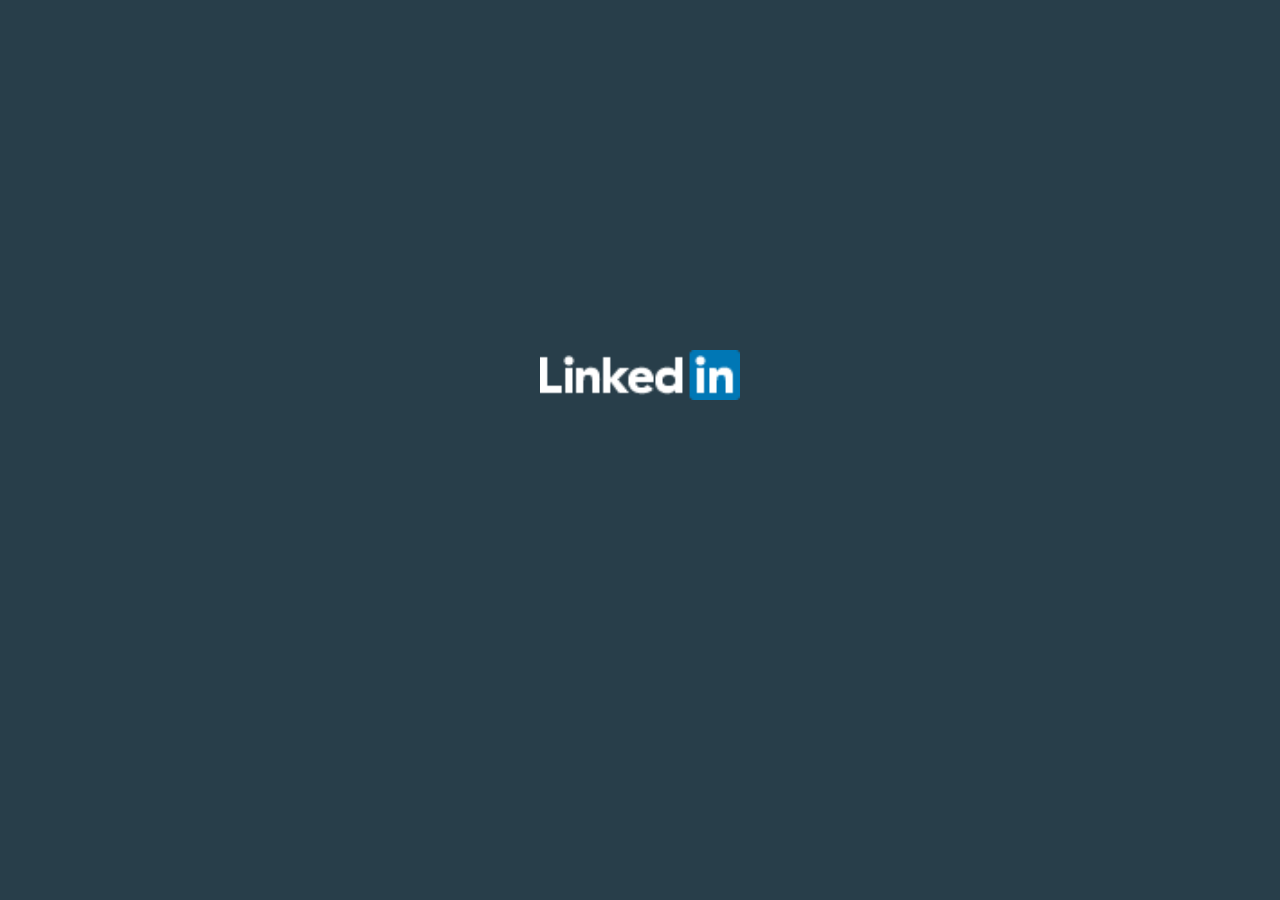
<file: welcome.html>
<!DOCTYPE <!DOCTYPE html>
<html>
<head>
    <meta charset="utf-8">
    <meta http-equiv="X-UA-Compatible" content="IE=edge">
    <title>Page Title</title>
    <meta name="viewport" content="width=device-width, initial-scale=1">
    <script src="js/jquery.min.js"></script>
</head>
<body style="background-color:#283E4A; margin-top:350px;">
    <div style="width:100%; text-align:center; color: #fff; ">
            <a class="navbar-brand" href="#"  ><img src="images/logo.png" width="200" height="auto" alt=""></a>
    <p id="demo" ></p>
</div>
    <script src="js/main.js"></script>
</body>
</html>
</file>
<file: css/style.css>
body {
  margin: 0 !important;
  padding: 0 !important;
  overflow-x: hidden; }

.container-fluid {
  margin: 0 !important;
  padding: 0 !important; }

.navbar {
  background-color: #283e4a  !important;
  min-height: 80% !important; }

.email {
  height: 2rem !important;
  border-radius: 0 !important;
  background-color: #f3f6f8 !important; }

.password {
  height: 2rem !important;
  border-radius: 0 !important;
  background-color: #f3f6f8 !important; }

nav .btn {
  border: none !important;
  border: 1px solid #fff !important;
  background-color: #283e4a !important;
  color: #fff;
  line-height: 1.25rem;
  width: 88px; }

.btn:hover {
  color: #000000;
  background-color: #fff !important; }

form a {
  text-decoration: none;
  color: #fff;
  font-size: .8rem; }

form a:hover {
  color: #fff;
  font-weight: bold;
  text-decoration: underline; }

.email:focus {
  background-color: #fff !important;
  border: none; }

.password:focus {
  background-color: #fff !important; }

.content {
  width: 100%;
  margin: 0 auto;
  background: url("../images/artical.jpg");
  min-height: 526px;
  background-position: top;
  background-repeat: no-repeat;
  background-size: cover; }

.headerForm {
  width: 100%;
  height: 4rem;
  background-color: #F6F8FA;
  border-bottom: 1px solid #d1d3d5;
  text-align: center; }

.formContent {
  width: 100%;
  min-height: 380px;
  padding: 2% 5%;
  background-color: #EDF0F3;
  border-radius: 0 0 2px 2px !important; }

.email {
  margin-bottom: 0; }

.password {
  margin-bottom: 0; }

.signIn {
  margin-top: 1.3%; }

.form-group {
  margin-bottom: .2rem; }

.form-group label {
  margin-bottom: 0.1rem !important; }

.form-group input {
  height: 30px;
  border-radius: 0;
  margin-bottom: 2%; }

form .signForm .btn-primary {
  width: 100% !important;
  background-color: #0073B1 !important; }

form .signForm .btn-primary:hover {
  background-color: #0168A0 !important;
  color: #fff !important; }

.footer {
  width: 100%;
  min-height: 209px;
  background-color: #44474A;
  padding-top: 25px; }

.general {
  margin-right: 1%;
  border-right: 1px solid #fff;
  font-size: 12px;
  font-weight: bold;
  color: #B2D4E4; }

.general:hover {
  font-weight: bold; }

.general:last-child {
  border-right: none; }

.formFooter .form-inline .form-group label {
  font-size: 14px;
  color: #fff; }

.formFooter .form-inline .form-inline .form-control {
  height: 33px;
  margin-right: 0% !important; }

.btn .btn-primary #bbtn {
  width: 85px;
  height: 33px;
  background: none;
  border: 1px solid #C7C8C9;
  border-radius: 1px !important; }

.btn .btn-primary #bbtn:hover {
  background: none !important;
  color: #fff !important;
  border: 2px solid #fff;
  opacity: 2 !important; }

.formFooter {
  margin-left: 17%; }

.linked {
  margin-right: 2%; }

.links {
  margin-left: 25%;
  color: #fff;
  font-size: 14px; }

.links a {
  color: #fff;
  font-size: 12px; }

.more {
  margin-left: 3%; }

.Brows {
  margin-left: 5%;
  font-size: 14px; }

.Brows:hover {
  font-weight: bold; }

.lastFooter, .lastFooter a {
  color: #fff; }

@media (min-width: 320px) {
  .email {
    margin-bottom: 10px; }

  .password {
    margin-bottom: 10px; }

  .links {
    margin-left: 0; }

  .formFooter {
    margin-left: 0%; }

  .formFooter {
    display: none; } }
#signIn {
  width: 100%; }

@media (min-width: 576px) {
  .formFooter {
    margin-left: 0%; }

  .links {
    margin-left: 0; } }
@media (min-width: 768px) {
  .btn {
    margin-right: .5%; }

  .email {
    margin-bottom: 0; }

  .password {
    margin-bottom: 0; }

  .formFooter .form-inline .form-inline .form-control {
    width: 100%;
    margin-right: 0% !important; }

  .formFooter {
    margin-left: 0%; }

  .links {
    margin-left: 0; } }
@media (min-width: 992px) {
  .email {
    margin-bottom: 0; }

  .password {
    margin-bottom: 0; }

  .navbar-light .navbar-brand {
    margin-right: 20%; }

  .my-lg-0 {
    margin-bottom: 0 !important;
    width: 120%; }

  .headerForm {
    padding: 3% 10%;
    line-height: 100%;
    border-radius: 3px 3px 0 0; }

  .formFooter {
    margin-left: 0%; }

  .links {
    margin-left: 0; }

  .formFooter .form-inline .form-group label {
    font-size: 14px;
    color: #fff;
    width: 31rem; } }
@media (min-width: 1200px) {
  .my-lg-0 {
    margin-bottom: 0 !important;
    width: 100%; }

  .navbar-light .navbar-brand {
    margin-right: 35%; }

  .email {
    width: 24% !important;
    height: 32px !important; }

  .password {
    width: 24% !important;
    height: 32px !important; }

  .btn {
    margin-right: 2.5%; }

  img {
    margin-left: 200%; }

  .headerForm {
    width: 400px;
    height: 6.1rem;
    padding: 4% 10%;
    line-height: 139%; }

  .formContent {
    width: 400px;
    min-height: 380px; }

  p.great {
    font-size: 1.5vw; }

  p.get {
    font-size: 1 vw; }

  .formFooter {
    margin-left: 17%; }

  .links {
    margin-left: 25%; }

  .formFooter .form-inline .form-group label {
    font-size: 14px;
    color: #fff;
    width: 100%; }

  .formFooter {
    display: block; } }

/*# sourceMappingURL=style.css.map */
</file>
<file: css/main.css>
body {
  margin: 0 !important;
  padding: 0 !important;
  overflow-x: hidden;
  background-color: #F5F5F5; }

.container-fluid {
  margin: 0 !important;
  padding: 0 !important; }

.containerNav {
  background-color: #283E4A;
  position: fixed;
  z-index: 10; }

.bg-light {
  background-color: #283E4A !important; }

.navbar {
  padding-bottom: 0px;
  padding-top: 0px;
  padding-left: 0px; }

.nav-item a {
  color: #C7D1D8;
  font-size: 12px; }

.nav-link {
  color: #C7D1D8 !important; }

.active .nav-link {
  color: #fff !important;
  border-bottom: 1px solid #fff;
  margin-right: 30px; }

.nav-item:hover a {
  color: #fff !important; }

.dropdown-item {
  color: black !important; }

.img-thumbnail {
  padding: .1rem;
  background-color: #fff;
  border: 1px solid #dee2e6;
  border-radius: .25rem;
  max-width: 100%;
  height: auto; }

.nname {
  font-size: 20px; }

.nav-item:hover .dropdown-item {
  color: black !important; }

.nav-item:hover .cent {
  color: #078DBC !important; }

.cent {
  text-align: center;
  color: #078DBC !important;
  font-size: 16px !important;
  font-weight: 600; }

.account {
  background-color: #F5F5F5;
  padding-top: 8px;
  padding-left: 8px;
  height: 40px; }

.meItem {
  background-color: #fff;
  padding-top: 8px;
  padding-left: 8px;
  height: 40px; }
  .meItem a {
    padding-left: 0 !important;
    color: #666666 !important;
    font-size: 14px;
    font-weight: 500; }

.nav-item:hover .meItemIt {
  color: #666666 !important; }

.dropdown-divider {
  margin: 0; }

.navbar-expand-lg .navbar-nav .dropdown-menu {
  position: absolute; }

.fa, .fas {
  font-weight: 900;
  font-size: 21px !important; }

nav {
  position: sticky;
  top: 0;
  z-index: 10; }

.content {
  margin-top: 5.5%; }

.sideLeft {
  padding-left: 0px;
  padding-right: 0px; }
  .sideLeft img {
    margin-top: -30%; }

.welcom {
  border: 1px solid #C3C3C3;
  padding: 10px; }

.img {
  background: url("../images/0.jpg") no-repeat;
  width: 100%;
  height: 50px;
  background-size: cover; }

.welcom {
  margin-bottom: 10px;
  background-color: #fff; }
  .welcom p {
    font-size: 16px;
    font-weight: bold;
    color: #1B1B25;
    line-height: 14px; }
    .welcom p a {
      font-weight: normal;
      color: #191919;
      line-height: 4px;
      font-size: 12px; }
  .welcom .access {
    font-size: 11px;
    color: gray; }

.menu {
  border: 1px solid #C3C3C3;
  padding: 10px;
  background-color: #fff; }
  .menu h6 {
    font-size: 12px; }
  .menu ul li {
    list-style-image: url("../images/#.jpg"); }
    .menu ul li a {
      font-size: 12px;
      color: #666685; }
  .menu a {
    font-size: 12px; }
  .menu .see, .menu .des {
    font-size: 12px;
    color: #666685; }

.firstD {
  padding-left: 0px;
  padding-right: 0px;
  border: 1px solid #C3C3C3;
  min-height: 70px;
  background-color: #fff; }
  .firstD .start {
    border: 1px solid #C3C3C3;
    min-height: 70px;
    padding-top: 1.2rem; }
    .firstD .start a {
      color: gray; }
  .firstD .cam, .firstD .vid, .firstD .arti {
    padding-top: 1.2rem;
    border: 1px solid #dbcaca;
    min-height: 70px;
    padding-left: 1.8rem; }

.secondD {
  border: 1px solid #C3C3C3;
  min-height: 60px;
  background-color: #F3F6F8;
  padding: 1rem 1.3rem; }

.modal {
  position: fixed;
  top: 0;
  left: 0;
  z-index: 1050;
  display: none;
  width: 100%;
  height: 100%;
  overflow: hidden;
  outline: 0;
  top: 58px; }

.sideRight {
  padding-left: 0px;
  padding-right: 0px; }

span {
  font-size: .8rem; }
  span a {
    color: #283E4A !important;
    font-weight: bold; }

.post {
  border: 1px solid #C3C3C3;
  min-height: 50px;
  margin-bottom: 20px;
  box-shadow: 1px 1px gray;
  background-color: #fff;
  padding-top: 10px;
  padding-bottom: 10px; }
  .post span {
    color: gray;
    margin-right: 1rem;
    font-size: 16px;
    font-weight: 100; }
    .post span a:hover {
      text-decoration: none;
      background-color: #F5F5F5; }

.menus {
  min-height: 50px;
  border: 1px solid #C3C3C3;
  box-shadow: 1px 1px gray;
  background-color: #fff; }
  .menus a {
    color: #283E4A;
    font-size: 12px;
    margin-right: 1rem; }

.modal-header {
  border-bottom: none; }

.modal-body {
  background-color: #fff; }

.modal-content {
  background-color: #F3F6F8; }

.conMod {
  min-height: 50px;
  border: 1px solid #C3C3C3;
  width: 80%;
  margin: 0 auto;
  box-shadow: 1px 1px gray;
  background-color: #fff; }

/* Button used to open the chat form - fixed at the bottom of the page */
.open-button {
  background-color: #fff;
  color: white;
  padding: 16px 20px;
  border: none;
  cursor: pointer;
  width: 265px;
  border-bottom: 1px solid #D9D9D9;
  color: #191919; }

/* The popup chat - hidden by default */
.chat-popup {
  height: 50px;
  min-height: 50px;
  overflow: hidden;
  position: fixed;
  bottom: 0;
  right: 15px;
  background-color: #F5F5F5; }

/* Add styles to the form container */
.form-container {
  max-width: 265px;
  background-color: #fff;
  height: 400px; }

.icon1 {
  float: right;
  color: #666666; }
  .icon1 .fas {
    font-size: 14px !important; }

.innerContainer {
  width: 100%;
  height: 50px;
  background-color: #F5F5F5; }

.input-group > .custom-select:not(:first-child), .input-group > .form-control:not(:first-child) {
  border-top-left-radius: 0;
  border-bottom-left-radius: 0;
  padding: 0 !important;
  margin: 0 !important;
  width: 50% !important;
  background-color: #fff;
  border-left: none; }

.input-group {
  position: relative;
  display: -ms-flexbox;
  display: flex;
  -ms-flex-wrap: wrap;
  flex-wrap: wrap;
  -ms-flex-align: stretch;
  align-items: stretch;
  width: 90%;
  margin-left: 5%;
  margin-top: 3%;
  border: 1px solid black;
  border-radius: 3px; }

.input-group-prepend .input-group-text {
  background-color: #fff; }
.input-group-prepend .fa-search {
  font-size: 14px !important;
  color: #6C6C6C !important; }

.innerContainer2 {
  width: 100%;
  height: 50px;
  border-bottom: 1px solid #E6E9EC; }
  .innerContainer2 .imageRight {
    width: 25%; }
    .innerContainer2 .imageRight img {
      width: 70%;
      height: 40px;
      margin-top: 7%;
      margin-left: 11%; }

.contLeft {
  line-height: 16px;
  margin-top: 2%; }
  .contLeft span {
    color: #191919;
    font-size: 12px; }
    .contLeft span .spTop {
      font-size: 14px; }

.menu, .menus {
  position: sticky;
  top: 70px; }

.navbar-expand-lg .navbar-nav .dropdown-menu {
  position: absolute;
  width: 286px;
  left: -238px;
  height: 465px !important; }

@media (min-width: 300px) {
  .form-control {
    background-color: #C7D1D8;
    width: 9rem !important;
    margin-right: 0;
    margin-left: 0rem;
    height: 40px;
    border-radius: 0px 1px 1px 0px; }

  .sideLeft {
    display: none; }

  .sideRight {
    display: none; }

  .content {
    margin-top: 12.5%; }

  .navbar-expand-lg .navbar-nav .dropdown-menu {
    position: absolute;
    width: 286px;
    left: 0px; } }
@media (min-width: 576px) {
  .form-control {
    background-color: #C7D1D8;
    width: 20rem !important;
    margin-right: 0;
    margin-left: 1rem;
    height: 40px; }

  .sideLeft {
    display: block; }

  .sideRight {
    display: block; }

  .middle {
    padding-left: 0px;
    padding-right: 0px; }

  .content {
    margin-top: 10.5%; }

  .navbar-expand-lg .navbar-nav .dropdown-menu {
    position: absolute;
    width: 286px;
    left: 0px; } }
@media (min-width: 768px) {
  .form-control {
    background-color: #C7D1D8;
    width: 20rem !important;
    margin-right: 0;
    margin-left: 1rem;
    height: 40px; }

  .sideLeft {
    display: block; }

  .sideRight {
    display: block; }

  .middle {
    padding-left: 10px;
    padding-right: 10px; }

  .content {
    margin-top: 9.5%; }

  .navbar-expand-lg .navbar-nav .dropdown-menu {
    position: absolute;
    width: 286px;
    left: 0px; } }
@media (min-width: 996px) {
  .form-control {
    background-color: #C7D1D8;
    width: 4rem !important;
    margin-right: 1rem;
    margin-left: 0;
    height: 40px;
    border-radius: 0 3px 3px 0; }

  .sideLeft {
    display: block; }

  .sideRight {
    display: block; }

  .content {
    margin-top: 8.5%; }

  .navbar-expand-lg .navbar-nav .dropdown-menu {
    position: absolute;
    width: 286px;
    left: -238px; }

  .me {
    border-right: 1px solid #C7D1D8; } }
@media (min-width: 1250px) {
  .form-control {
    background-color: #C7D1D8;
    width: 10rem !important;
    margin-right: 5rem;
    margin-left: 1rem;
    height: 40px; }

  .sideLeft {
    display: block; }

  .sideRight {
    display: block; }

  .content {
    margin-top: 5.5%; }

  .navbar-expand-lg .navbar-nav .dropdown-menu {
    position: absolute;
    width: 286px;
    left: -238px; }

  .me {
    border-right: 1px solid #C7D1D8; } }
@media (min-width: 1526px) {
  .form-control {
    background-color: #C7D1D8;
    width: 20rem !important;
    margin-right: 8rem;
    margin-left: 1rem;
    height: 40px; }

  .sideLeft {
    display: block; }

  .sideRight {
    display: block; }

  .dropdown {
    display: block !important; }

  .content {
    margin-top: 5.5%; }

  .navbar-expand-lg .navbar-nav .dropdown-menu {
    position: absolute;
    width: 286px;
    left: -238px; }

  .me {
    border-right: 1px solid #C7D1D8; } }

/*# sourceMappingURL=main.css.map */
</file>
<file: css/sideBar.css>
.modal-dialog-slideout {min-height: 100%; margin: 0 0 0 auto;background: #fff;}
.modal.fade .modal-dialog.modal-dialog-slideout {-webkit-transform: translate(100%,0)scale(1);transform: translate(100%,0)scale(1);}
.modal.fade.show .modal-dialog.modal-dialog-slideout {-webkit-transform: translate(0,0);transform: translate(0,0);display: flex;align-items: stretch;-webkit-box-align: stretch;height: 100%;}
.modal.fade.show .modal-dialog.modal-dialog-slideout .modal-body{overflow-y: auto;overflow-x: hidden;}
.modal-dialog-slideout .modal-content{border: 0;}
.modal-dialog-slideout .modal-header, .modal-dialog-slideout .modal-footer {height: 69px; display: block;} 
.modal-dialog-slideout .modal-header h5 {float:left;}
</file>
<file: css/profile.css>
body {
  min-height: 4000px; }

.profileCover {
  width: 100%;
  min-height: 455px;
  box-shadow: 0px 0px 3px gray;
  padding: 0;
  background-color: #fff;
  margin-bottom: 20px; }

.imgCover {
  background: url("../images/0.jpg") no-repeat;
  width: 100%;
  height: 200px;
  background-size: cover; }

.myImg {
  margin-top: -75px;
  margin-left: 3%; }

.MyName {
  font-size: 24px;
  color: #191919; }

#city {
  color: #666666; }

.buttons {
  padding: 0; }

.More {
  border: 1px solid black;
  outline: 2px solid transparent;
  margin-left: 5%;
  border-radius: 1px; }

.More:hover {
  outline: 2px solid black;
  border-radius: 1px;
  background-color: #B3B6B9; }

.left {
  float: left; }

.right {
  float: right;
  line-height: 18px; }

.pinTool {
  float: right;
  position: relative;
  top: 0px;
  right: 20px;
  width: 40px;
  height: 40px;
  text-align: center;
  padding-top: 10px;
  border-radius: 50%; }

.pinTool:hover {
  background-color: #C3DEED; }

.fa-graduation-cap {
  float: left;
  margin-right: 10px;
  margin-top: 8px;
  color: #B3B6B9; }

.fa-address-book {
  float: left;
  margin-right: 10px;
  margin-top: 0px;
  color: #B3B6B9; }

.fa-user-friends {
  float: left;
  margin-right: 10px;
  margin-top: 0px;
  color: #B3B6B9; }

.f {
  width: 160px;
  float: left; }
  .f a {
    color: #191919; }
  .f a:hover {
    text-decoration: none; }

.profStrength {
  width: 100%;
  min-height: 125px;
  box-shadow: 0px 0px 3px gray;
  background-color: #fff;
  padding-top: 20px; }

.streng {
  font-size: 22px;
  color: #666666; }
  .streng span {
    font-size: 22px;
    color: black; }

.streng:hover {
  color: #666666;
  text-decoration: none; }

#hide {
  float: right; }

.progress {
  margin-bottom: 20px;
  margin-top: 20px;
  height: 13px;
  background-color: #fff; }

.firstBro {
  background-image: linear-gradient(to right, #544BC2, #4367BF); }

.secondBro {
  background-image: linear-gradient(to right, #4268BF, #3184BC); }

.thirdBro {
  background-image: linear-gradient(to right, #3185BC, #20A0B9); }

.fourthBro {
  background-image: linear-gradient(to right, #1FA1B9, #148886); }

.gray {
  background-color: #E1E9EE; }

.iconStar {
  position: absolute;
  top: 62px;
  left: 55%; }

.popUpIcon {
  position: absolute;
  z-index: 10;
  top: 105px;
  left: 275px;
  display: none;
  width: 263px;
  height: 430px;
  background-color: #fff;
  box-shadow: 0px 0px 3px gray; }
  .popUpIcon img {
    margin-top: 20px; }

.popUpIcon2 {
  position: absolute;
  z-index: 5;
  top: 105px;
  left: 326px;
  display: none;
  width: 150px;
  height: 220px;
  background-color: #fff;
  box-shadow: 0px 0px 3px gray;
  padding-top: 10px; }
  .popUpIcon2 span {
    color: #666666;
    font-size: 18px;
    margin-left: 5px;
    margin-bottom: 10px; }
  .popUpIcon2 ul li {
    list-style-type: none;
    font-size: 14px; }
  .popUpIcon2 ul .act li {
    list-style-image: url("../images/right.png"); }

.topPop {
  text-align: center; }

.middle {
  padding-left: 10px; }

.circleStar {
  position: absolute;
  top: 62px;
  left: 93%; }

.popUpIcon3 {
  position: absolute;
  z-index: 10;
  top: 105px;
  left: 440px;
  display: none;
  width: 263px;
  height: 380px;
  background-color: #fff;
  box-shadow: 0px 0px 3px gray; }
  .popUpIcon3 p {
    font-size: 14px;
    color: #666666; }
  .popUpIcon3 img {
    margin-top: 20px; }

#hide {
  border: none;
  background: none;
  height: 36px;
  width: 40px; }

#hide:hover {
  background-color: #E3EAEF;
  border-radius: 50%;
  height: 36px;
  width: 40px; }

.fa-chevron-down, .fa-chevron-up {
  color: #666666; }

.div2, .div3, .div4 {
  display: none;
  width: 100%;
  height: 86px; }

.div1, .div4 {
  display: block;
  width: 100%;
  height: 86px; }

.div1, .div2, .div3, .div4 {
  border: 1px solid #D9D9D9;
  margin-bottom: 20px;
  border-radius: 2px;
  padding-top: 20px;
  padding-left: 20px; }
  .div1 img, .div2 img, .div3 img, .div4 img {
    float: left;
    margin-right: 20px; }
  .div1 .span1, .div2 .span1, .div3 .span1, .div4 .span1 {
    font-weight: 600;
    color: #19191F;
    font-size: 16px; }
  .div1 .span2, .div2 .span2, .div3 .span2, .div4 .span2 {
    color: #666666;
    font-size: 16px;
    font-weight: 100; }

.containerStrength {
  padding-bottom: 20px; }
  .containerStrength #previeus, .containerStrength #next {
    background: none;
    border: none;
    color: #666666; }
    .containerStrength #previeus .fa-chevron-left, .containerStrength #next .fa-chevron-left {
      float: left;
      margin-top: 5px;
      margin-right: 15px; }
    .containerStrength #previeus .fa-chevron-right, .containerStrength #next .fa-chevron-right {
      float: right;
      margin-top: 3px;
      margin-left: 15px; }
  .containerStrength .gropButtons {
    float: right; }
    .containerStrength .gropButtons .btn-primary {
      background-color: #0073B1;
      border-radius: 1px; }

.clear {
  width: 100%;
  height: 1px;
  clear: both; }

.rightSidBar {
<<<<<<< HEAD
  width: 100%;
  height: 125px;
  box-shadow: 0px 0px 3px gray;
  background-color: #fff;
  padding-top: 20px; }
=======
  background-color: #fff;
  box-shadow: 0px 0px 3px gray;
  height: 100px; }
>>>>>>> 285dd8ee439b5adf4016f0a2ca6dd20862060a46

.navBar2 {
  position: sticky;
  top: 50px;
  z-index: 8;
  background-color: #fff;
  height: 65px;
  box-shadow: 0px 0px 3px gray;
  display: none; }

.StrengthYour {
  height: 250px;
  width: 100%;
  background-color: #fff;
  box-shadow: 0px 0px 3px gray;
  border-top: 3px solid #0073B1;
  padding-top: 20px;
  padding-left: 16px;
  padding-right: 14px;
  margin-bottom: 20px; }

.gropButtons2 {
  float: right; }

.dashboard {
  height: 315px;
  width: 100%;
  background-color: #F3F6F8;
  box-shadow: 0px 0px 3px gray;
  padding-top: 20px;
  padding-left: 16px;
  padding-right: 14px;
  margin-bottom: 20px; }
  .dashboard h6 {
    color: #61627E; }

.myDiv {
  width: 100%;
  height: 85px;
  background-color: #fff;
  box-shadow: 0px 0px 3px gray;
  float: left;
  margin-bottom: 20px;
  padding-top: 10px; }
  .myDiv .divPragraph {
    float: left; }
    .myDiv .divPragraph .headP {
      font-size: 16px; }
    .myDiv .divPragraph #ON {
      background-color: #2F7B15;
      color: #fff; }
    .myDiv .divPragraph .pragraph2 {
      color: #666666; }

.fa-briefcase {
  color: #61627E;
  float: left;
  margin-right: 10px; }

.skils {
  background-color: #fff;
  box-shadow: 0px 0px 3px gray;
  min-height: 400px;
  width: 100%;
  margin-top: 20px; }
  .skils p {
    text-align: center; }
  .skils a:hover {
    text-decoration: none; }
  .skils .skillTop {
    padding-top: 20px;
    padding-left: 16px; }
  .skils h5 {
    float: left; }
  .skils .groupOfButton {
    float: right;
    margin-right: 14px; }
  .skils .p1 {
    margin-top: 20px;
    line-height: 10px; }
    .skils .p1 h6 {
      color: black; }
    .skils .p1 p {
      font-size: 13px;
      color: #666666; }
      .skils .p1 p span {
        color: black;
        font-size: 14px;
        font-weight: 600; }

.clear {
  width: 100%;
  clear: both; }

.btn-outline-primary {
  outline: 2px solid transparent; }

.btn-outline-primary:hover {
  color: #007bff;
  background-color: #B8D5DF;
  border-color: #007bff;
  outline: 2px solid #007bff;
  border-radius: 2px; }

.speBtn {
  background: none;
  border: none;
  color: #2F73B4; }
  .speBtn .fa-chevron-down {
    color: #2F73B4; }

.moreDiv {
  margin-top: -26px;
  display: none;
  width: 100%;
  background-color: #F3F6F8; }
  .moreDiv .industry {
    color: black; }
  .moreDiv h6 {
    color: #616263; }
  .moreDiv .fa-chevron-up {
    color: #2F73B4; }
  .moreDiv .menuLeft {
    float: left;
    width: 40%; }
  .moreDiv .menuRight {
    float: left;
    width: 40%; }
  .moreDiv ul {
    padding-left: 0; }
    .moreDiv ul li {
      list-style-type: none;
      color: black;
      font-weight: 600;
      line-height: 30px; }
  .moreDiv .topMoreDiv {
    min-height: 600px;
    padding-top: 20px;
    padding-left: 15px; }
  .moreDiv p {
    text-align: center;
    background-color: #fff;
    border-top: 1px solid #CFD1D3;
    height: 40px;
    padding-top: 10px; }

.accomplishmen {
  padding-top: 20px;
  width: 100%;
  min-height: 220px;
  box-shadow: 0px 0px 3px gray;
  margin-top: 20px;
  background-color: #fff; }
  .accomplishmen h5 {
    margin-left: 15px; }
  .accomplishmen h5 {
    float: left; }
  .accomplishmen .divVisable h2, .accomplishmen .divNonVisable h2, .accomplishmen .divVisable2 h2, .accomplishmen .divNonVisable2 h2 {
    float: left;
    color: #0073B1;
    margin-right: 20px; }
  .accomplishmen .divVisable p, .accomplishmen .divNonVisable p, .accomplishmen .divVisable2 p, .accomplishmen .divNonVisable2 p {
    float: right; }

.dropdown-item:focus, .dropdown-item:hover {
  color: #666666;
  text-decoration: none;
  background-color: #CDCFD2; }

.divVisable {
  width: 100%;
  height: 100px;
  background-color: #fff;
  padding-left: 30px; }

.divNonVisable {
  width: 100%;
  height: 160px;
  background-color: #F3F6F8;
  display: none;
  border-top: 1px solid #CFD1D3;
  padding-left: 30px; }

.divVisable2 {
  width: 100%;
  height: 100px;
  background-color: #fff;
  padding-left: 30px; }

.divNonVisable2 {
  width: 100%;
  height: 160px;
  background-color: #F3F6F8;
  display: none;
  border-top: 1px solid #CFD1D3;
  padding-left: 30px; }

/* Custom, iPhone Retina */
@media only screen and (min-width: 300px) {
  .content {
    margin-top: 40px; }

  .btn-group {
    margin-left: -10px;
    width: 100%; }

  .profileCover {
    height: 700px; }

  .More {
    margin-top: 20px;
    width: 100%;
    margin-left: -20px;
    margin-bottom: 20px; }

  .containerProgress {
    display: none; }

  .rightSidBar {
    display: none; }

  .profStrength {
    padding-bottom: 170px;
    margin-top: 40px;
    margin-bottom: 20px; }

  .div1, .div2, .div3, .div4 {
    min-height: 200px;
    margin-top: 30px; }

  .gropButtons .btn-light, .gropButtons .btn-primary {
    margin-top: 20px;
    width: 100%; }

  #next {
    float: right;
    width: 50%; }

  #previeus {
    float: left;
    width: 50%; }

  .StrengthYour {
    height: 400px; }

  .dashboard {
    height: 620px; }
    .dashboard h6 {
      font-style: italic; }
    .dashboard a {
      text-decoration: none; }
      .dashboard a span {
        color: #19191F; }

  .sepMyDiv {
    height: 200px; }

  .education {
    min-height: 420px;
    width: 100%;
    background-color: #fff;
    box-shadow: 0px 0px 3px gray;
    padding-top: 30px;
    padding-left: 15px; }
    .education h5 {
      color: #191943;
      margin-bottom: 20px; }
    .education .fa-university {
      float: left;
      font-size: 1rem !important;
      background-color: #B3B6B9;
      color: #DDDEDF;
      padding: 1rem;
      margin-right: 30px; }
    .education .span1 {
      font-size: 15px;
      font-weight: 650;
      color: #191919; }
    .education .span2 {
      font-size: 15px; }
    .education .span3 {
      color: #666666; }

  .pragraphEdu {
    width: 80%;
    float: left; }
    .pragraphEdu .skilspragraph {
      color: #666666; } }
/* Extra Small Devices, Phones */
@media only screen and (min-width: 480px) {
  .content {
    margin-top: 40px; }

  .btn-group {
    margin-left: 0px;
    width: 100%; }

  .More {
    margin-top: 20px;
    width: 100%;
    margin-left: 0px;
    margin-bottom: 20px; }

  .containerProgress {
    display: block; }

  .rightSidBar {
    display: none; }

  .circleStar {
    left: 88%; }

  .popUpIcon {
    left: 0; }

  .popUpIcon2 {
    left: 0; }

  .popUpIcon3 {
    left: 150px; }

  .gropButtons {
    float: none; }

  .containerStrength .gropButtons {
    float: none; }

  .profStrength {
    padding-bottom: 70px;
    margin-top: 20px; }

  .dashboard {
    height: 530px; }

  .sepMyDiv {
    height: 200px; }

  .dashboard {
    height: 615px; } }
/* Small Devices, Tablets */
@media only screen and (min-width: 768px) {
  .btn-group {
    margin-left: 0px;
    width: 100%; }

  .More {
    margin-top: 20px;
    width: 100%;
    margin-left: 0px;
    margin-bottom: 20px; }

  .containerProgress {
    display: block; }

  .rightSidBar {
    display: none; }

  .containerStrength .gropButtons {
    float: none; }

  .circleStar {
    left: 95%; }

  .popUpIcon {
    left: 50%; }

  .popUpIcon2 {
    left: 50%; }

  .popUpIcon3 {
    left: 70%; }

  .sepMyDiv {
    height: 200px; }

  .dashboard {
    height: 615px; } }
/* Medium Devices, Desktops */
@media only screen and (min-width: 992px) {
  .btn-group {
    margin-left: 0px;
    width: 40%; }

  .More {
    margin-top: 20px;
    width: 30%;
    margin-left: 80px;
    margin-bottom: 20px; }

  .profileCover {
    height: 550px; }

  .containerProgress {
    display: block; }

  .rightSidBar {
    display: block; }

  .containerStrength .gropButtons {
    float: none; }

  .circleStar {
    left: 93%; }

  .popUpIcon {
    left: 40%; }

  .popUpIcon2 {
    left: 47%; }

  .popUpIcon3 {
    left: 78%; }

  .dashboard {
    height: 300px; }

  .sepMyDiv {
    height: 200px; }

  .dashboard {
    height: 370px; }

  .myDiv {
    height: 125px; } }
/* Large Devices, Wide Screens */
@media only screen and (min-width: 1200px) {
  .More {
    margin-left: 60px; }

  .containerProgress {
    display: block; }

  .containerStrength .gropButtons {
    float: right; }

  .gropButtons .btn-light {
    margin-top: 0px;
    width: 140px; }

  .gropButtons .btn-primary {
    margin-top: 0px;
    width: 183px; }

  #next {
    float: none;
    width: 16%; }

  #previeus {
    float: none;
    width: 16%; }

  .containerStrength .gropButtons {
    float: right; }

  .div1, .div2, .div3, .div4 {
    min-height: 100px;
    margin-top: 30px; }

  .profStrength {
    padding-bottom: 40px;
    margin-top: 20px; }

  .containerStrength #previeus, .containerStrength #next {
    width: 110px; }

  .profileCover {
    height: 500px; }

  .StrengthYour {
    height: 250px; }

  .myDiv {
    height: 85px; }

  .dashboard {
    height: 315px; } }
/*==========  Non-Mobile First Method  ==========*/

/*# sourceMappingURL=profile.css.map */
</file>
